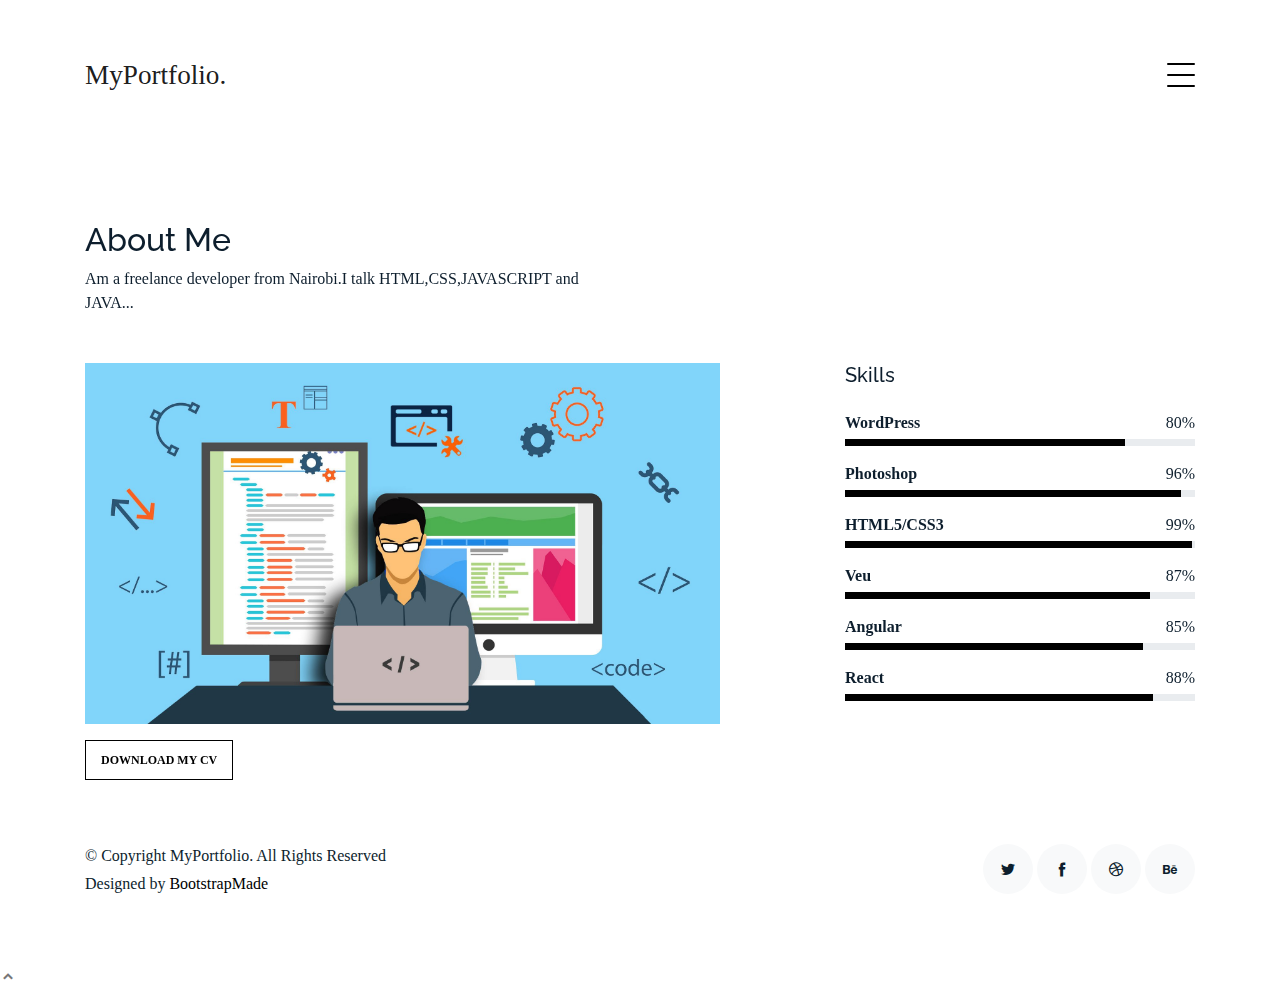
<file: about.html>
<!DOCTYPE html>
<html lang="en">

<head>
  <meta charset="utf-8">
  <meta content="width=device-width, initial-scale=1.0" name="viewport">

  <title>MyPortfolio Bootstrap Template - About</title>
  <meta content="" name="descriptison">
  <meta content="" name="keywords">

  <!-- Favicons -->
  <link href="assets/img/favicon.png" rel="icon">
  <link href="assets/img/apple-touch-icon.png" rel="apple-touch-icon">

  <!-- Google Fonts -->
  <link href="https://fonts.googleapis.com/css?family=https://fonts.googleapis.com/css?family=Inconsolata:400,500,600,700|Raleway:400,400i,500,500i,600,600i,700,700i" rel="stylesheet">

  <!-- Vendor CSS Files -->
  <link href="assets/vendor/bootstrap/css/bootstrap.min.css" rel="stylesheet">
  <link href="assets/vendor/icofont/icofont.min.css" rel="stylesheet">
  <link href="assets/vendor/aos/aos.css" rel="stylesheet">
  <link href="assets/vendor/line-awesome/css/line-awesome.min.css" rel="stylesheet">
  <link href="assets/vendor/owl.carousel/assets/owl.carousel.min.css" rel="stylesheet">

  <!-- Template Main CSS File -->
  <link href="assets/css/style.css" rel="stylesheet">

  <!-- =======================================================
  * Template Name: MyPortfolio - v2.1.0
  * Template URL: https://bootstrapmade.com/myportfolio-bootstrap-portfolio-website-template/
  * Author: BootstrapMade.com
  * License: https://bootstrapmade.com/license/
  ======================================================== -->
</head>

<body>

  <!-- ======= Navbar ======= -->
  <div class="collapse navbar-collapse custom-navmenu" id="main-navbar">
    <div class="container py-2 py-md-5">
      <div class="row align-items-start">
        <div class="col-md-2">
          <ul class="custom-menu">
            <li><a href="index.html">Home</a></li>
            <li class="active"><a href="about.html">About Me</a></li>
            <li><a href="services.html">Services</a></li>
            <li><a href="works.html">Works</a></li>
            <li><a href="contact.html">Contact</a></li>
          </ul>
        </div>
        <div class="col-md-6 d-none d-md-block  mr-auto">
          <div class="tweet d-flex">
            <span class="icofont-twitter text-white mt-2 mr-3"></span>
            <div>
              <p><em>twitter<br> <a href="#"></a></em></p>
            </div>
          </div>
        </div>
        <div class="col-md-4 d-none d-md-block">
          <h3>Hire Me</h3>
          <p>Let's talk<br> <a href="#">moseoduor@gmail.com</a></p>
        </div>
      </div>

    </div>
  </div>

  <nav class="navbar navbar-light custom-navbar">
    <div class="container">
      <a class="navbar-brand" href="index.html">MyPortfolio.</a>

      <a href="#" class="burger" data-toggle="collapse" data-target="#main-navbar">
        <span></span>
      </a>

    </div>
  </nav>

  <main id="main">

    <section class="section pb-5">
      <div class="container">
        <div class="row mb-5 align-items-end">
          <div class="col-md-6" data-aos="fade-up">

            <h2>About Me</h2>
            <p class="mb-0">Am a freelance developer from Nairobi.I talk HTML,CSS,JAVASCRIPT and JAVA...</p>
          </div>

        </div>

        <div class="row">
          <div class="col-md-4 ml-auto order-2" data-aos="fade-up">
            <h3 class="h3 mb-4">Skills</h3>
            <ul class="list-unstyled">
              <li class="mb-3">
                <div class="d-flex mb-1">
                  <strong>WordPress</strong>
                  <span class="ml-auto">80%</span>
                </div>
                <div class="progress custom-progress">
                  <div class="progress-bar" role="progressbar" style="width: 80%" aria-valuenow="80" aria-valuemin="0" aria-valuemax="100"></div>
                </div>
              </li>
              <li class="mb-3">
                <div class="d-flex mb-1">
                  <strong>Photoshop</strong>
                  <span class="ml-auto">96%</span>
                </div>
                <div class="progress custom-progress">
                  <div class="progress-bar" role="progressbar" style="width: 96%" aria-valuenow="96" aria-valuemin="0" aria-valuemax="100"></div>
                </div>
              </li>
              <li class="mb-3">
                <div class="d-flex mb-1">
                  <strong>HTML5/CSS3</strong>
                  <span class="ml-auto">99%</span>
                </div>
                <div class="progress custom-progress">
                  <div class="progress-bar" role="progressbar" style="width: 99%" aria-valuenow="99" aria-valuemin="0" aria-valuemax="100"></div>
                </div>
              </li>
              <li class="mb-3">
                <div class="d-flex mb-1">
                  <strong>Veu</strong>
                  <span class="ml-auto">87%</span>
                </div>
                <div class="progress custom-progress">
                  <div class="progress-bar" role="progressbar" style="width: 87%" aria-valuenow="87" aria-valuemin="0" aria-valuemax="100"></div>
                </div>
              </li>
              <li class="mb-3">
                <div class="d-flex mb-1">
                  <strong>Angular</strong>
                  <span class="ml-auto">85%</span>
                </div>
                <div class="progress custom-progress">
                  <div class="progress-bar" role="progressbar" style="width: 85%" aria-valuenow="85" aria-valuemin="0" aria-valuemax="100"></div>
                </div>
              </li>
              <li class="mb-3">
                <div class="d-flex mb-1">
                  <strong>React</strong>
                  <span class="ml-auto">88%</span>
                </div>
                <div class="progress custom-progress">
                  <div class="progress-bar" role="progressbar" style="width: 88%" aria-valuenow="88" aria-valuemin="0" aria-valuemax="100"></div>
                </div>
              </li>
            </ul>
          </div>

          <div class="col-md-7 mb-5 mb-md-0" data-aos="fade-up">
            <p><img src="assets/img/aboutimg2.jpg" alt="Image" class="img-fluid"></p>
            <p></p>
            <p><a href="#" class="readmore">Download my CV</a></p>
          </div>

        </div>

      </div>

    </section>

  </main><!-- End #main -->

  <!-- ======= Footer ======= -->
  <footer class="footer" role="contentinfo">
    <div class="container">
      <div class="row">
        <div class="col-sm-6">
          <p class="mb-1">&copy; Copyright MyPortfolio. All Rights Reserved</p>
          <div class="credits">
            <!--
            All the links in the footer should remain intact.
            You can delete the links only if you purchased the pro version.
            Licensing information: https://bootstrapmade.com/license/
            Purchase the pro version with working PHP/AJAX contact form: https://bootstrapmade.com/buy/?theme=MyPortfolio
          -->
            Designed by <a href="https://bootstrapmade.com/">BootstrapMade</a>
          </div>
        </div>
        <div class="col-sm-6 social text-md-right">
          <a href="#"><span class="icofont-twitter"></span></a>
          <a href="#"><span class="icofont-facebook"></span></a>
          <a href="#"><span class="icofont-dribbble"></span></a>
          <a href="#"><span class="icofont-behance"></span></a>
        </div>
      </div>
    </div>
  </footer>

  <a href="#" class="back-to-top"><i class="icofont-simple-up"></i></a>

  <!-- Vendor JS Files -->
  <script src="assets/vendor/jquery/jquery.min.js"></script>
  <script src="assets/vendor/bootstrap/js/bootstrap.bundle.min.js"></script>
  <script src="assets/vendor/jquery.easing/jquery.easing.min.js"></script>
  <script src="assets/vendor/php-email-form/validate.js"></script>
  <script src="assets/vendor/aos/aos.js"></script>
  <script src="assets/vendor/isotope-layout/isotope.pkgd.min.js"></script>
  <script src="assets/vendor/owl.carousel/owl.carousel.min.js"></script>

  <!-- Template Main JS File -->
  <script src="assets/js/main.js"></script>

</body>

</html>
</file>
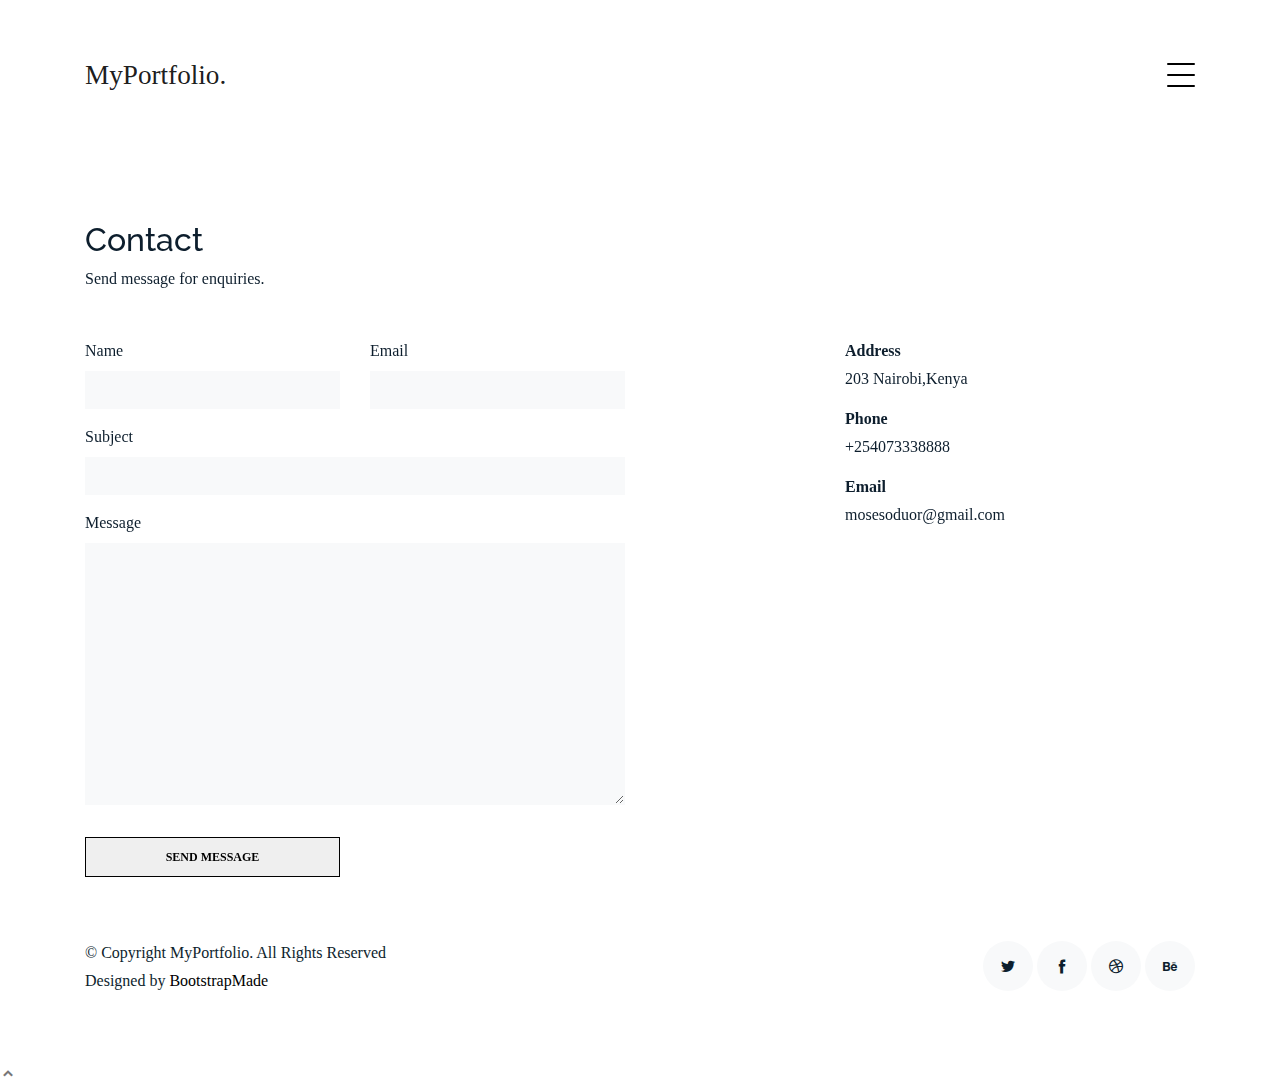
<file: contact.html>
<!DOCTYPE html>
<html lang="en">

<head>
  <meta charset="utf-8">
  <meta content="width=device-width, initial-scale=1.0" name="viewport">

  <title>MyPortfolio Bootstrap Template - Contact</title>
  <meta content="" name="descriptison">
  <meta content="" name="keywords">

  <!-- Favicons -->
  <link href="assets/img/favicon.png" rel="icon">
  <link href="assets/img/apple-touch-icon.png" rel="apple-touch-icon">

  <!-- Google Fonts -->
  <link href="https://fonts.googleapis.com/css?family=https://fonts.googleapis.com/css?family=Inconsolata:400,500,600,700|Raleway:400,400i,500,500i,600,600i,700,700i" rel="stylesheet">

  <!-- Vendor CSS Files -->
  <link href="assets/vendor/bootstrap/css/bootstrap.min.css" rel="stylesheet">
  <link href="assets/vendor/icofont/icofont.min.css" rel="stylesheet">
  <link href="assets/vendor/aos/aos.css" rel="stylesheet">
  <link href="assets/vendor/line-awesome/css/line-awesome.min.css" rel="stylesheet">
  <link href="assets/vendor/owl.carousel/assets/owl.carousel.min.css" rel="stylesheet">

  <!-- Template Main CSS File -->
  <link href="assets/css/style.css" rel="stylesheet">

  <!-- =======================================================
  * Template Name: MyPortfolio - v2.1.0
  * Template URL: https://bootstrapmade.com/myportfolio-bootstrap-portfolio-website-template/
  * Author: BootstrapMade.com
  * License: https://bootstrapmade.com/license/
  ======================================================== -->
</head>

<body>

  <!-- ======= Navbar ======= -->
  <div class="collapse navbar-collapse custom-navmenu" id="main-navbar">
    <div class="container py-2 py-md-5">
      <div class="row align-items-start">
        <div class="col-md-2">
          <ul class="custom-menu">
            <li><a href="index.html">Home</a></li>
            <li><a href="about.html">About Me</a></li>
            <li><a href="services.html">Services</a></li>
            <li><a href="works.html">Works</a></li>
            <li class="active"><a href="contact.html">Contact</a></li>
          </ul>
        </div>
        <div class="col-md-6 d-none d-md-block  mr-auto">
          <div class="tweet d-flex">
            <span class="icofont-twitter text-white mt-2 mr-3"></span>
            <div>
              <p><em>twitter<br> <a href="#"></a></em></p>
            </div>
          </div>
        </div>
        <div class="col-md-4 d-none d-md-block">
          <h3>Hire Me</h3>
          <p>Let's talk <br> <a href="#">moseoduor@gmail.com</a></p>
        </div>
      </div>

    </div>
  </div>

  <nav class="navbar navbar-light custom-navbar">
    <div class="container">
      <a class="navbar-brand" href="index.html">MyPortfolio.</a>

      <a href="#" class="burger" data-toggle="collapse" data-target="#main-navbar">
        <span></span>
      </a>

    </div>
  </nav>

  <main id="main">

    <section class="section pb-5">
      <div class="container">

        <div class="row mb-5 align-items-end">
          <div class="col-md-6" data-aos="fade-up">
            <h2>Contact</h2>
            <p class="mb-0">Send message for enquiries.</p>
          </div>

        </div>

        <div class="row">
          <div class="col-md-6 mb-5 mb-md-0" data-aos="fade-up">

            <form action="forms/contact.php" method="post" role="form" class="php-email-form">

              <div class="row">
                <div class="col-md-6 form-group">
                  <label for="name">Name</label>
                  <input type="text" name="name" class="form-control" id="name" data-rule="minlen:4" data-msg="Please enter at least 4 chars" />
                  <div class="validate"></div>
                </div>
                <div class="col-md-6 form-group">
                  <label for="name">Email</label>
                  <input type="email" class="form-control" name="email" id="email" data-rule="email" data-msg="Please enter a valid email" />
                  <div class="validate"></div>
                </div>
                <div class="col-md-12 form-group">
                  <label for="name">Subject</label>
                  <input type="text" class="form-control" name="subject" id="subject" data-rule="minlen:4" data-msg="Please enter at least 8 chars of subject" />
                  <div class="validate"></div>
                </div>
                <div class="col-md-12 form-group">
                  <label for="name">Message</label>
                  <textarea class="form-control" name="message" cols="30" rows="10" data-rule="required" data-msg="Please write something for us"></textarea>
                  <div class="validate"></div>
                </div>

                <div class="col-md-12 mb-3">
                  <div class="loading">Loading</div>
                  <div class="error-message"></div>
                  <div class="sent-message">Your message has been sent. Thank you!</div>
                </div>

                <div class="col-md-6 form-group">
                  <input type="submit" class="readmore d-block w-100" value="Send Message">
                </div>
              </div>

            </form>

          </div>

          <div class="col-md-4 ml-auto order-2" data-aos="fade-up">
            <ul class="list-unstyled">
              <li class="mb-3">
                <strong class="d-block mb-1">Address</strong>
                <span>203 Nairobi,Kenya</span>
              </li>
              <li class="mb-3">
                <strong class="d-block mb-1">Phone</strong>
                <span>+254073338888</span>
              </li>
              <li class="mb-3">
                <strong class="d-block mb-1">Email</strong>
                <span>mosesoduor@gmail.com</span>
              </li>
            </ul>
          </div>

        </div>

      </div>

    </section>

  </main><!-- End #main -->

  <!-- ======= Footer ======= -->
  <footer class="footer" role="contentinfo">
    <div class="container">
      <div class="row">
        <div class="col-sm-6">
          <p class="mb-1">&copy; Copyright MyPortfolio. All Rights Reserved</p>
          <div class="credits">
            <!--
            All the links in the footer should remain intact.
            You can delete the links only if you purchased the pro version.
            Licensing information: https://bootstrapmade.com/license/
            Purchase the pro version with working PHP/AJAX contact form: https://bootstrapmade.com/buy/?theme=MyPortfolio
          -->
            Designed by <a href="https://bootstrapmade.com/">BootstrapMade</a>
          </div>
        </div>
        <div class="col-sm-6 social text-md-right">
          <a href="#"><span class="icofont-twitter"></span></a>
          <a href="#"><span class="icofont-facebook"></span></a>
          <a href="#"><span class="icofont-dribbble"></span></a>
          <a href="#"><span class="icofont-behance"></span></a>
        </div>
      </div>
    </div>
  </footer>

  <a href="#" class="back-to-top"><i class="icofont-simple-up"></i></a>

  <!-- Vendor JS Files -->
  <script src="assets/vendor/jquery/jquery.min.js"></script>
  <script src="assets/vendor/bootstrap/js/bootstrap.bundle.min.js"></script>
  <script src="assets/vendor/jquery.easing/jquery.easing.min.js"></script>
  <script src="assets/vendor/php-email-form/validate.js"></script>
  <script src="assets/vendor/aos/aos.js"></script>
  <script src="assets/vendor/isotope-layout/isotope.pkgd.min.js"></script>
  <script src="assets/vendor/owl.carousel/owl.carousel.min.js"></script>

  <!-- Template Main JS File -->
  <script src="assets/js/main.js"></script>

</body>

</html>
</file>
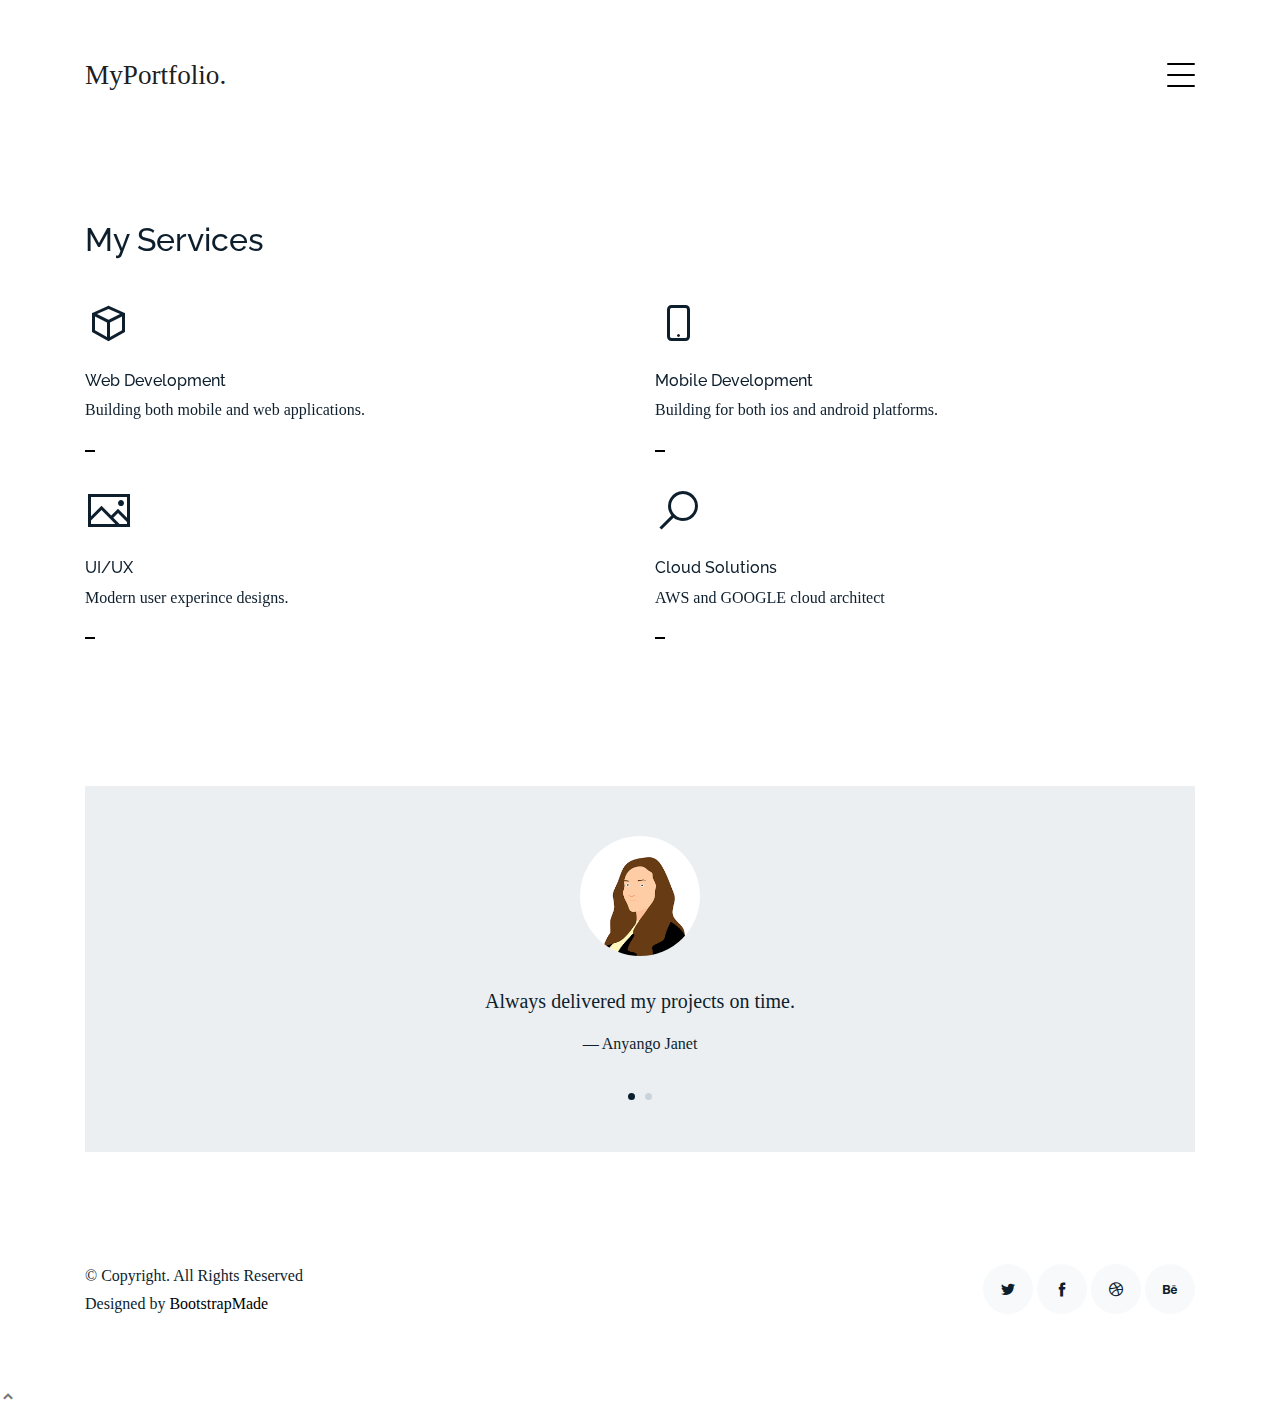
<file: services.html>
<!DOCTYPE html>
<html lang="en">

<head>
  <meta charset="utf-8">
  <meta content="width=device-width, initial-scale=1.0" name="viewport">

  <title>MyPortfolio Bootstrap Template - Services</title>
  <meta content="" name="descriptison">
  <meta content="" name="keywords">

  <!-- Favicons -->
  <link href="assets/img/favicon.png" rel="icon">
  <link href="assets/img/apple-touch-icon.png" rel="apple-touch-icon">

  <!-- Google Fonts -->
  <link href="https://fonts.googleapis.com/css?family=https://fonts.googleapis.com/css?family=Inconsolata:400,500,600,700|Raleway:400,400i,500,500i,600,600i,700,700i" rel="stylesheet">

  <!-- Vendor CSS Files -->
  <link href="assets/vendor/bootstrap/css/bootstrap.min.css" rel="stylesheet">
  <link href="assets/vendor/icofont/icofont.min.css" rel="stylesheet">
  <link href="assets/vendor/aos/aos.css" rel="stylesheet">
  <link href="assets/vendor/line-awesome/css/line-awesome.min.css" rel="stylesheet">
  <link href="assets/vendor/owl.carousel/assets/owl.carousel.min.css" rel="stylesheet">

  <!-- Template Main CSS File -->
  <link href="assets/css/style.css" rel="stylesheet">

  <!-- =======================================================
  * Template Name: MyPortfolio - v2.1.0
  * Template URL: https://bootstrapmade.com/myportfolio-bootstrap-portfolio-website-template/
  * Author: BootstrapMade.com
  * License: https://bootstrapmade.com/license/
  ======================================================== -->
</head>

<body>

  <!-- ======= Navbar ======= -->
  <div class="collapse navbar-collapse custom-navmenu" id="main-navbar">
    <div class="container py-2 py-md-5">
      <div class="row align-items-start">
        <div class="col-md-2">
          <ul class="custom-menu">
            <li><a href="index.html">Home</a></li>
            <li><a href="about.html">About Me</a></li>
            <li class="active"><a href="services.html">Services</a></li>
            <li><a href="works.html">Works</a></li>
            <li><a href="contact.html">Contact</a></li>
          </ul>
        </div>
        <div class="col-md-6 d-none d-md-block  mr-auto">
          <div class="tweet d-flex">
            <span class="icofont-twitter text-white mt-2 mr-3"></span>
            <div>
                <p><em>twitter<a href="#"></a></em></p>
            </div>
          </div>
        </div>
        <div class="col-md-4 d-none d-md-block">
          <h3>Hire Me</h3>
          <p>Let's talk<br> <a href="#">moseoduor@gmail.com</a></p>
        </div>
      </div>

    </div>
  </div>

  <nav class="navbar navbar-light custom-navbar">
    <div class="container">
      <a class="navbar-brand" href="index.html">MyPortfolio.</a>

      <a href="#" class="burger" data-toggle="collapse" data-target="#main-navbar">
        <span></span>
      </a>

    </div>
  </nav>

  <main id="main">

    <section class="section">
      <div class="container">
        <div class="row mb-4 align-items-center">
          <div class="col-md-6" data-aos="fade-up">

            <h2>My Services</h2>
            <p></p>

          </div>

        </div>
      </div>

      <div class="site-section pb-0">
        <div class="container">

          <div class="row">

            <div class="col-12 col-sm-6 col-md-6 col-lg-6 mb-5" data-aos="fade-up" data-aos-delay="">
              <span class="la la-cube la-3x mb-4"></span>
              <h4 class="h4 mb-2">Web Development</h4>
              <p>Building both mobile and web applications.</p>
              <ul class="list-unstyled list-line">
                <li></li>
                
              </ul>
            </div>
            <div class="col-12 col-sm-6 col-md-6 col-lg-6 mb-5" data-aos="fade-up" data-aos-delay="100">
              <span class="la la-mobile la-3x mb-4"></span>
              <h4 class="h4 mb-2">Mobile Development</h4>
              <p>Building for both ios and android platforms.</p>
              <ul class="list-unstyled list-line">
                <li></li>
                
              </ul>
            </div>
            <div class="col-12 col-sm-6 col-md-6 col-lg-6 mb-5" data-aos="fade-up" data-aos-delay="">
              <span class="la la-image la-3x mb-4"></span>
              <h4 class="h4 mb-2">UI/UX</h4>
              <p>Modern user experince designs.</p>
              <ul class="list-unstyled list-line">
                <li></li>
                
              </ul>
            </div>
            <div class="col-12 col-sm-6 col-md-6 col-lg-6 mb-5" data-aos="fade-up" data-aos-delay="100">
              <span class="la la-search la-3x mb-4"></span>
              <h4 class="h4 mb-2">Cloud Solutions</h4>
              <p>AWS and GOOGLE cloud architect</p>
              <ul class="list-unstyled list-line">
                <li></li>
                
              </ul>
            </div>
          </div>
        </div>
      </div>
    </section>

    <!-- ======= Testimonials Section ======= -->
    <section class="section pt-0">
      <div class="container">

        <div class="owl-carousel testimonial-carousel">

          <div class="testimonial-wrap">
            <div class="testimonial">
              <img src="assets/img/anyango.png" alt="Image" class="img-fluid">
              <blockquote>
                <p>Always delivered my projects on time.</p>
              </blockquote>
              <p>&mdash; Anyango Janet</p>
            </div>
          </div>

          <div class="testimonial-wrap">
            <div class="testimonial">
              <img src="assets/img/kamau.jpg" alt="Image" class="img-fluid">
              <blockquote>
                <p>Moses did an excellent work on my website design.</p>
              </blockquote>
              <p>&mdash; James Kamau</p>
            </div>
          </div>

        </div>

      </div>
    </section><!-- End Testimonials Section -->

  </main><!-- End #main -->

  <!-- ======= Footer ======= -->
  <footer class="footer" role="contentinfo">
    <div class="container">
      <div class="row">
        <div class="col-sm-6">
          <p class="mb-1">&copy; Copyright. All Rights Reserved</p>
          <div class="credits">
            <!--
            All the links in the footer should remain intact.
            You can delete the links only if you purchased the pro version.
            Licensing information: https://bootstrapmade.com/license/
            Purchase the pro version with working PHP/AJAX contact form: https://bootstrapmade.com/buy/?theme=MyPortfolio
          -->
            Designed by <a href="https://bootstrapmade.com/">BootstrapMade</a>
          </div>
        </div>
        <div class="col-sm-6 social text-md-right">
          <a href="#"><span class="icofont-twitter"></span></a>
          <a href="#"><span class="icofont-facebook"></span></a>
          <a href="#"><span class="icofont-dribbble"></span></a>
          <a href="#"><span class="icofont-behance"></span></a>
        </div>
      </div>
    </div>
  </footer>

  <a href="#" class="back-to-top"><i class="icofont-simple-up"></i></a>

  <!-- Vendor JS Files -->
  <script src="assets/vendor/jquery/jquery.min.js"></script>
  <script src="assets/vendor/bootstrap/js/bootstrap.bundle.min.js"></script>
  <script src="assets/vendor/jquery.easing/jquery.easing.min.js"></script>
  <script src="assets/vendor/php-email-form/validate.js"></script>
  <script src="assets/vendor/aos/aos.js"></script>
  <script src="assets/vendor/isotope-layout/isotope.pkgd.min.js"></script>
  <script src="assets/vendor/owl.carousel/owl.carousel.min.js"></script>

  <!-- Template Main JS File -->
  <script src="assets/js/main.js"></script>

</body>

</html>
</file>
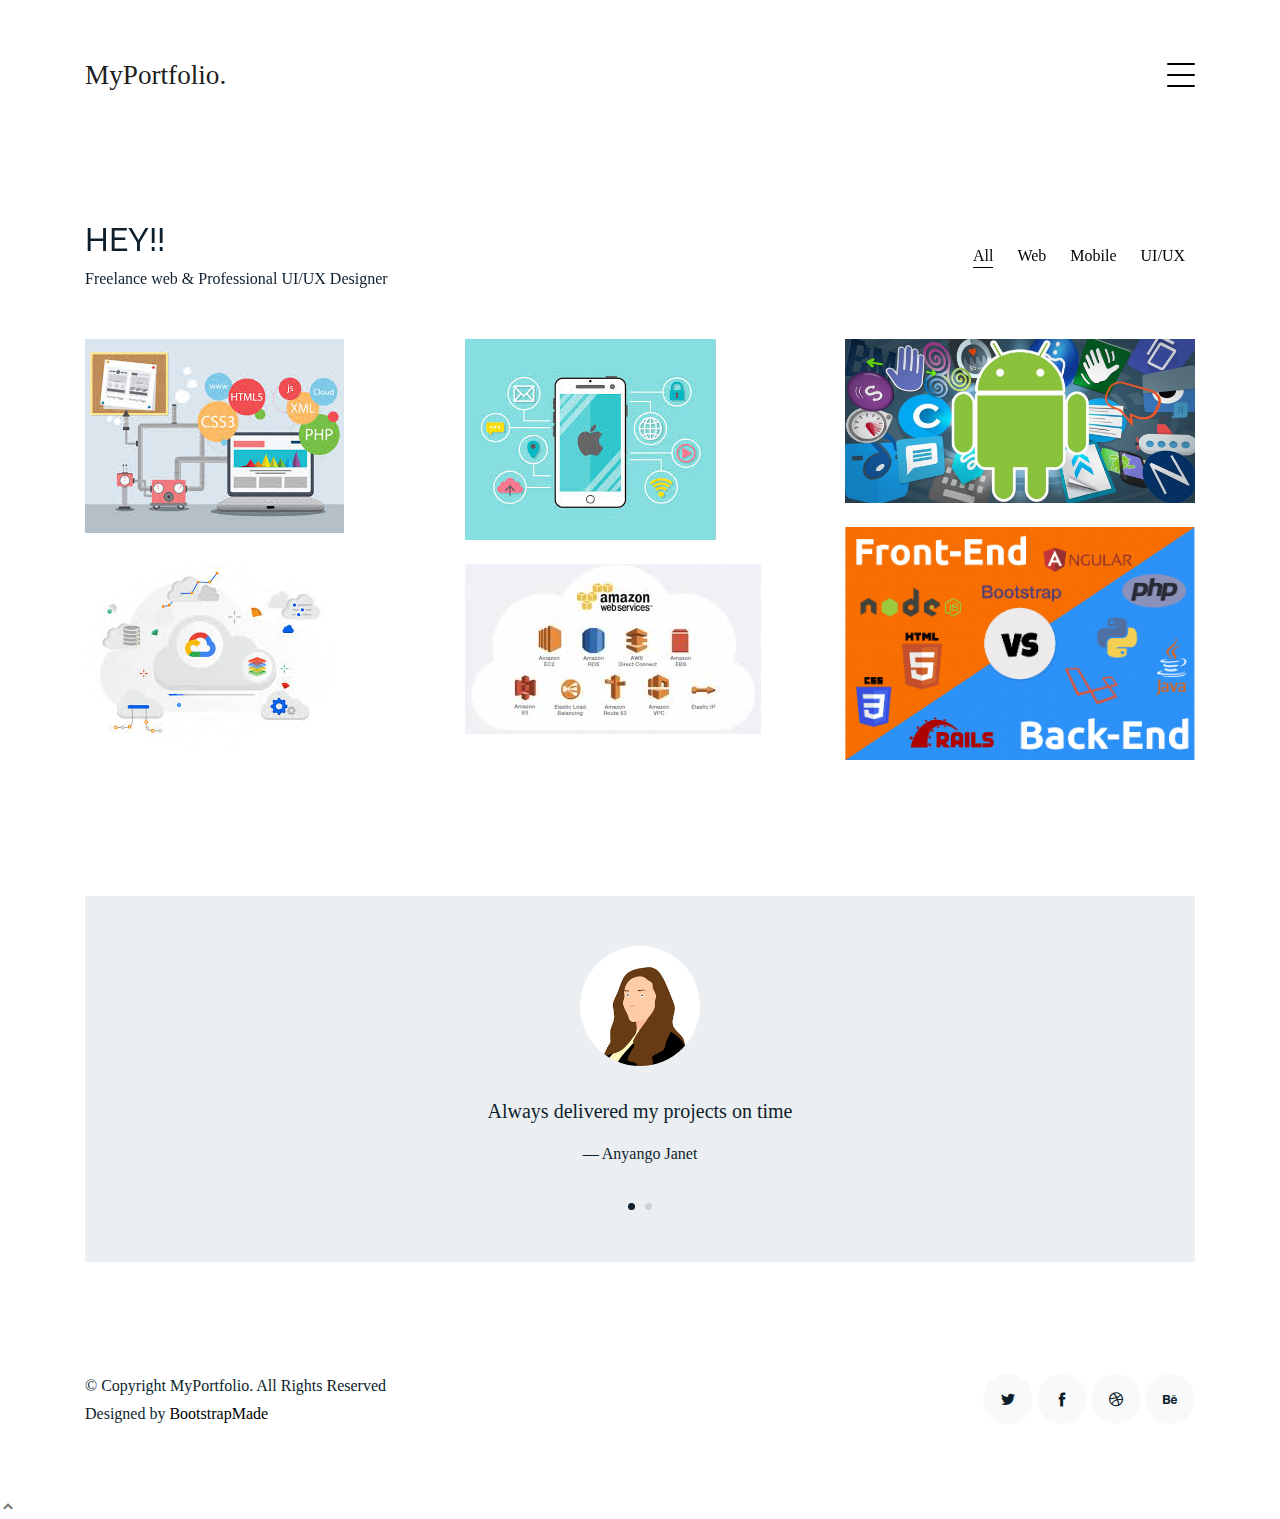
<file: works.html>
<!DOCTYPE html>
<html lang="en">

<head>
  <meta charset="utf-8">
  <meta content="width=device-width, initial-scale=1.0" name="viewport">

  <title>MyPortfolio Bootstrap Template - Works</title>
  <meta content="" name="descriptison">
  <meta content="" name="keywords">

  <!-- Favicons -->
  <link href="assets/img/favicon.png" rel="icon">
  <link href="assets/img/apple-touch-icon.png" rel="apple-touch-icon">

  <!-- Google Fonts -->
  <link href="https://fonts.googleapis.com/css?family=https://fonts.googleapis.com/css?family=Inconsolata:400,500,600,700|Raleway:400,400i,500,500i,600,600i,700,700i" rel="stylesheet">

  <!-- Vendor CSS Files -->
  <link href="assets/vendor/bootstrap/css/bootstrap.min.css" rel="stylesheet">
  <link href="assets/vendor/icofont/icofont.min.css" rel="stylesheet">
  <link href="assets/vendor/aos/aos.css" rel="stylesheet">
  <link href="assets/vendor/line-awesome/css/line-awesome.min.css" rel="stylesheet">
  <link href="assets/vendor/owl.carousel/assets/owl.carousel.min.css" rel="stylesheet">

  <!-- Template Main CSS File -->
  <link href="assets/css/style.css" rel="stylesheet">

  <!-- =======================================================
  * Template Name: MyPortfolio - v2.1.0
  * Template URL: https://bootstrapmade.com/myportfolio-bootstrap-portfolio-website-template/
  * Author: BootstrapMade.com
  * License: https://bootstrapmade.com/license/
  ======================================================== -->
</head>

<body>

  <!-- ======= Navbar ======= -->
  <div class="collapse navbar-collapse custom-navmenu" id="main-navbar">
    <div class="container py-2 py-md-5">
      <div class="row align-items-start">
        <div class="col-md-2">
          <ul class="custom-menu">
            <li><a href="index.html">Home</a></li>
            <li><a href="about.html">About Me</a></li>
            <li><a href="services.html">Services</a></li>
            <li class="active"><a href="works.html">Works</a></li>
            <li><a href="contact.html">Contact</a></li>
          </ul>
        </div>
        <div class="col-md-6 d-none d-md-block  mr-auto">
          <div class="tweet d-flex">
            <span class="icofont-twitter text-white mt-2 mr-3"></span>
            <div>
              <p><em>twitter<a href="#"></a></em></p>
            </div>
          </div>
        </div>
        <div class="col-md-4 d-none d-md-block">
          <h3>Hire Me</h3>
          <p>Let's talk.<br> <a href="#">moseoduor@gmail.com</a></p>
        </div>
      </div>

    </div>
  </div>

  <nav class="navbar navbar-light custom-navbar">
    <div class="container">
      <a class="navbar-brand" href="index.html">MyPortfolio.</a>

      <a href="#" class="burger" data-toggle="collapse" data-target="#main-navbar">
        <span></span>
      </a>

    </div>
  </nav>

  <main id="main">

    <!-- ======= Works Section ======= -->
    <section class="section site-portfolio">
      <div class="container">
        <div class="row mb-5 align-items-center">
          <div class="col-md-12 col-lg-6 mb-4 mb-lg-0" data-aos="fade-up">
            <h2>HEY!!</h2>
            <p class="mb-0">Freelance web  &amp; Professional UI/UX Designer</p>
          </div>
          <div class="col-md-12 col-lg-6 text-left text-lg-right" data-aos="fade-up" data-aos-delay="100">
            <div id="filters" class="filters">
              <a href="#" data-filter="*" class="active">All</a>
              <a href="#" data-filter=".web">Web</a>
              <a href="#" data-filter=".design">Mobile</a>
              <a href="#" data-filter=".branding">UI/UX</a>
            <!---- <a href="contact.html">Contact</a>-->
            </div>
          </div>
        </div>
        <div id="portfolio-grid" class="row no-gutter" data-aos="fade-up" data-aos-delay="200">
          <div class="item web col-sm-6 col-md-4 col-lg-4 mb-4">
            <a href="work-single.html" class="item-wrap fancybox">
              <div class="work-info">
                <h3>WEB DEVELOPMENT</h3>
                <span></span>
              </div>
              <img class="img-fluid" src="assets/img/webdev.jpg">
            </a>
          </div>
          <div class="item photography col-sm-6 col-md-4 col-lg-4 mb-4">
            <a href="work-single.html" class="item-wrap fancybox">
              <div class="work-info">
                <h3>MOBILE AND WEB DEVELOPMENT</h3>
                <span>ANDROID AND IOS</span>
              </div>
              <img class="img-fluid" src="assets/img/iosdev.jpg">
            </a>
          </div>
          <div class="item branding col-sm-6 col-md-4 col-lg-4 mb-4">
            <a href="work-single.html" class="item-wrap fancybox">
              <div class="work-info">
                <h3>ANDROID APP </h3>
                <span>Development</span>
              </div>
              <img class="img-fluid" src="assets/img/android.jpg">
            </a>
          </div>
          <div class="item design col-sm-6 col-md-4 col-lg-4 mb-4">
            <a href="work-single.html" class="item-wrap fancybox">
              <div class="work-info">
                <h3>Back-End</h3>
                <span>Development</span>
              </div>
              <img class="img-fluid" src="assets/img/backend.png">
            </a>
          </div>
          <div class="item photography col-sm-6 col-md-4 col-lg-4 mb-4">
            <a href="work-single.html" class="item-wrap fancybox">
              <div class="work-info">
                <h3>Google </h3>
                <span>Cloud Solutions</span>
              </div>
              <img class="img-fluid" src="assets/img/cloud.jpg">
            </a>
          </div>
          <div class="item branding col-sm-6 col-md-4 col-lg-4 mb-4">
            <a href="work-single.html" class="item-wrap fancybox">
              <div class="work-info">
                <h3>Amazon Cloud</h3>
                <span>Cloud Soulutions</span>
              </div>
              <img class="img-fluid" src="assets/img/aws.jpg">
            </a>
          </div>
        </div>
      </div>
    </section><!-- End  Works Section -->  

    <!-- ======= Testimonials Section ======= -->
    <section class="section pt-0">
      <div class="container">

        <div class="owl-carousel testimonial-carousel">

          <div class="testimonial-wrap">
            <div class="testimonial">
              <img src="assets/img/anyango.png" alt="Image" class="img-fluid">
              <blockquote>
                <p>Always delivered my projects on time</p>
              </blockquote>
              <p>&mdash; Anyango Janet</p>
            </div>
          </div>

          <div class="testimonial-wrap">
            <div class="testimonial">
              <img src="assets/img/kamau.jpg" alt="Image" class="img-fluid">
              <blockquote>
                <p>Moses did an excellent work on my website design.</p>
              </blockquote>
              <p>&mdash; James kamau</p>
            </div>
          </div>

        </div>

      </div>
    </section><!-- End Testimonials Section -->

  </main><!-- End #main -->

  <!-- ======= Footer ======= -->
  <footer class="footer" role="contentinfo">
    <div class="container">
      <div class="row">
        <div class="col-sm-6">
          <p class="mb-1">&copy; Copyright MyPortfolio. All Rights Reserved</p>
          <div class="credits">
            <!--
            All the links in the footer should remain intact.
            You can delete the links only if you purchased the pro version.
            Licensing information: https://bootstrapmade.com/license/
            Purchase the pro version with working PHP/AJAX contact form: https://bootstrapmade.com/buy/?theme=MyPortfolio
          -->
            Designed by <a href="https://bootstrapmade.com/">BootstrapMade</a>
          </div>
        </div>
        <div class="col-sm-6 social text-md-right">
          <a href="#"><span class="icofont-twitter"></span></a>
          <a href="#"><span class="icofont-facebook"></span></a>
          <a href="#"><span class="icofont-dribbble"></span></a>
          <a href="#"><span class="icofont-behance"></span></a>
        </div>
      </div>
    </div>
  </footer>

  <a href="#" class="back-to-top"><i class="icofont-simple-up"></i></a>

  <!-- Vendor JS Files -->
  <script src="assets/vendor/jquery/jquery.min.js"></script>
  <script src="assets/vendor/bootstrap/js/bootstrap.bundle.min.js"></script>
  <script src="assets/vendor/jquery.easing/jquery.easing.min.js"></script>
  <script src="assets/vendor/php-email-form/validate.js"></script>
  <script src="assets/vendor/aos/aos.js"></script>
  <script src="assets/vendor/isotope-layout/isotope.pkgd.min.js"></script>
  <script src="assets/vendor/owl.carousel/owl.carousel.min.js"></script>

  <!-- Template Main JS File -->
  <script src="assets/js/main.js"></script>

</body>

</html>
</file>
<file: assets/vendor/line-awesome/css/line-awesome.min.css>
.la,.lab,.lad,.lal,.lar,.las{-moz-osx-font-smoothing:grayscale;-webkit-font-smoothing:antialiased;display:inline-block;font-style:normal;font-variant:normal;text-rendering:auto;line-height:1}.la-lg{font-size:1.33333em;line-height:.75em;vertical-align:-.0667em}.la-xs{font-size:.75em}.la-sm{font-size:.875em}.la-1x{font-size:1em}.la-2x{font-size:2em}.la-3x{font-size:3em}.la-4x{font-size:4em}.la-5x{font-size:5em}.la-6x{font-size:6em}.la-7x{font-size:7em}.la-8x{font-size:8em}.la-9x{font-size:9em}.la-10x{font-size:10em}.la-fw{text-align:center;width:1.25em}.la-ul{list-style-type:none;margin-left:2.5em;padding-left:0}.la-ul>li{position:relative}.la-li{left:-2em;position:absolute;text-align:center;width:2em;line-height:inherit}.la-border{border:solid .08em #eee;border-radius:.1em;padding:.2em .25em .15em}.la-pull-left{float:left}.la-pull-right{float:right}.la.la-pull-left,.lab.la-pull-left,.lal.la-pull-left,.lar.la-pull-left,.las.la-pull-left{margin-right:.3em}.la.la-pull-right,.lab.la-pull-right,.lal.la-pull-right,.lar.la-pull-right,.las.la-pull-right{margin-left:.3em}.la-spin{-webkit-animation:la-spin 2s infinite linear;animation:la-spin 2s infinite linear}.la-pulse{-webkit-animation:la-spin 1s infinite steps(8);animation:la-spin 1s infinite steps(8)}@-webkit-keyframes la-spin{0%{-webkit-transform:rotate(0);transform:rotate(0)}100%{-webkit-transform:rotate(360deg);transform:rotate(360deg)}}@keyframes la-spin{0%{-webkit-transform:rotate(0);transform:rotate(0)}100%{-webkit-transform:rotate(360deg);transform:rotate(360deg)}}.la-rotate-90{-webkit-transform:rotate(90deg);transform:rotate(90deg)}.la-rotate-180{-webkit-transform:rotate(180deg);transform:rotate(180deg)}.la-rotate-270{-webkit-transform:rotate(270deg);transform:rotate(270deg)}.la-flip-horizontal{-webkit-transform:scale(-1,1);transform:scale(-1,1)}.la-flip-vertical{-webkit-transform:scale(1,-1);transform:scale(1,-1)}.la-flip-both,.la-flip-horizontal.la-flip-vertical{-webkit-transform:scale(-1,-1);transform:scale(-1,-1)}:root .la-flip-both,:root .la-flip-horizontal,:root .la-flip-vertical,:root .la-rotate-180,:root .la-rotate-270,:root .la-rotate-90{-webkit-filter:none;filter:none}.la-stack{display:inline-block;height:2em;line-height:2em;position:relative;vertical-align:middle;width:2.5em}.la-stack-1x,.la-stack-2x{left:0;position:absolute;text-align:center;width:100%}.la-stack-1x{line-height:inherit}.la-stack-2x{font-size:2em}.la-inverse{color:#fff}.la-500px:before{content:"\f26e"}.la-accessible-icon:before{content:"\f368"}.la-accusoft:before{content:"\f369"}.la-acquisitions-incorporated:before{content:"\f6af"}.la-ad:before{content:"\f641"}.la-address-book:before{content:"\f2b9"}.la-address-card:before{content:"\f2bb"}.la-adjust:before{content:"\f042"}.la-adn:before{content:"\f170"}.la-adobe:before{content:"\f778"}.la-adversal:before{content:"\f36a"}.la-affiliatetheme:before{content:"\f36b"}.la-air-freshener:before{content:"\f5d0"}.la-airbnb:before{content:"\f834"}.la-algolia:before{content:"\f36c"}.la-align-center:before{content:"\f037"}.la-align-justify:before{content:"\f039"}.la-align-left:before{content:"\f036"}.la-align-right:before{content:"\f038"}.la-alipay:before{content:"\f642"}.la-allergies:before{content:"\f461"}.la-amazon:before{content:"\f270"}.la-amazon-pay:before{content:"\f42c"}.la-ambulance:before{content:"\f0f9"}.la-american-sign-language-interpreting:before{content:"\f2a3"}.la-amilia:before{content:"\f36d"}.la-anchor:before{content:"\f13d"}.la-android:before{content:"\f17b"}.la-angellist:before{content:"\f209"}.la-angle-double-down:before{content:"\f103"}.la-angle-double-left:before{content:"\f100"}.la-angle-double-right:before{content:"\f101"}.la-angle-double-up:before{content:"\f102"}.la-angle-down:before{content:"\f107"}.la-angle-left:before{content:"\f104"}.la-angle-right:before{content:"\f105"}.la-angle-up:before{content:"\f106"}.la-angry:before{content:"\f556"}.la-angrycreative:before{content:"\f36e"}.la-angular:before{content:"\f420"}.la-ankh:before{content:"\f644"}.la-app-store:before{content:"\f36f"}.la-app-store-ios:before{content:"\f370"}.la-apper:before{content:"\f371"}.la-apple:before{content:"\f179"}.la-apple-alt:before{content:"\f5d1"}.la-apple-pay:before{content:"\f415"}.la-archive:before{content:"\f187"}.la-archway:before{content:"\f557"}.la-arrow-alt-circle-down:before{content:"\f358"}.la-arrow-alt-circle-left:before{content:"\f359"}.la-arrow-alt-circle-right:before{content:"\f35a"}.la-arrow-alt-circle-up:before{content:"\f35b"}.la-arrow-circle-down:before{content:"\f0ab"}.la-arrow-circle-left:before{content:"\f0a8"}.la-arrow-circle-right:before{content:"\f0a9"}.la-arrow-circle-up:before{content:"\f0aa"}.la-arrow-down:before{content:"\f063"}.la-arrow-left:before{content:"\f060"}.la-arrow-right:before{content:"\f061"}.la-arrow-up:before{content:"\f062"}.la-arrows-alt:before{content:"\f0b2"}.la-arrows-alt-h:before{content:"\f337"}.la-arrows-alt-v:before{content:"\f338"}.la-artstation:before{content:"\f77a"}.la-assistive-listening-systems:before{content:"\f2a2"}.la-asterisk:before{content:"\f069"}.la-asymmetrik:before{content:"\f372"}.la-at:before{content:"\f1fa"}.la-atlas:before{content:"\f558"}.la-atlassian:before{content:"\f77b"}.la-atom:before{content:"\f5d2"}.la-audible:before{content:"\f373"}.la-audio-description:before{content:"\f29e"}.la-autoprefixer:before{content:"\f41c"}.la-avianex:before{content:"\f374"}.la-aviato:before{content:"\f421"}.la-award:before{content:"\f559"}.la-aws:before{content:"\f375"}.la-baby:before{content:"\f77c"}.la-baby-carriage:before{content:"\f77d"}.la-backspace:before{content:"\f55a"}.la-backward:before{content:"\f04a"}.la-bacon:before{content:"\f7e5"}.la-balance-scale:before{content:"\f24e"}.la-balance-scale-left:before{content:"\f515"}.la-balance-scale-right:before{content:"\f516"}.la-ban:before{content:"\f05e"}.la-band-aid:before{content:"\f462"}.la-bandcamp:before{content:"\f2d5"}.la-barcode:before{content:"\f02a"}.la-bars:before{content:"\f0c9"}.la-baseball-ball:before{content:"\f433"}.la-basketball-ball:before{content:"\f434"}.la-bath:before{content:"\f2cd"}.la-battery-empty:before{content:"\f244"}.la-battery-full:before{content:"\f240"}.la-battery-half:before{content:"\f242"}.la-battery-quarter:before{content:"\f243"}.la-battery-three-quarters:before{content:"\f241"}.la-battle-net:before{content:"\f835"}.la-bed:before{content:"\f236"}.la-beer:before{content:"\f0fc"}.la-behance:before{content:"\f1b4"}.la-behance-square:before{content:"\f1b5"}.la-bell:before{content:"\f0f3"}.la-bell-slash:before{content:"\f1f6"}.la-bezier-curve:before{content:"\f55b"}.la-bible:before{content:"\f647"}.la-bicycle:before{content:"\f206"}.la-biking:before{content:"\f84a"}.la-bimobject:before{content:"\f378"}.la-binoculars:before{content:"\f1e5"}.la-biohazard:before{content:"\f780"}.la-birthday-cake:before{content:"\f1fd"}.la-bitbucket:before{content:"\f171"}.la-bitcoin:before{content:"\f379"}.la-bity:before{content:"\f37a"}.la-black-tie:before{content:"\f27e"}.la-blackberry:before{content:"\f37b"}.la-blender:before{content:"\f517"}.la-blender-phone:before{content:"\f6b6"}.la-blind:before{content:"\f29d"}.la-blog:before{content:"\f781"}.la-blogger:before{content:"\f37c"}.la-blogger-b:before{content:"\f37d"}.la-bluetooth:before{content:"\f293"}.la-bluetooth-b:before{content:"\f294"}.la-bold:before{content:"\f032"}.la-bolt:before{content:"\f0e7"}.la-bomb:before{content:"\f1e2"}.la-bone:before{content:"\f5d7"}.la-bong:before{content:"\f55c"}.la-book:before{content:"\f02d"}.la-book-dead:before{content:"\f6b7"}.la-book-medical:before{content:"\f7e6"}.la-book-open:before{content:"\f518"}.la-book-reader:before{content:"\f5da"}.la-bookmark:before{content:"\f02e"}.la-bootstrap:before{content:"\f836"}.la-border-all:before{content:"\f84c"}.la-border-none:before{content:"\f850"}.la-border-style:before{content:"\f853"}.la-bowling-ball:before{content:"\f436"}.la-box:before{content:"\f466"}.la-box-open:before{content:"\f49e"}.la-boxes:before{content:"\f468"}.la-braille:before{content:"\f2a1"}.la-brain:before{content:"\f5dc"}.la-bread-slice:before{content:"\f7ec"}.la-briefcase:before{content:"\f0b1"}.la-briefcase-medical:before{content:"\f469"}.la-broadcast-tower:before{content:"\f519"}.la-broom:before{content:"\f51a"}.la-brush:before{content:"\f55d"}.la-btc:before{content:"\f15a"}.la-buffer:before{content:"\f837"}.la-bug:before{content:"\f188"}.la-building:before{content:"\f1ad"}.la-bullhorn:before{content:"\f0a1"}.la-bullseye:before{content:"\f140"}.la-burn:before{content:"\f46a"}.la-buromobelexperte:before{content:"\f37f"}.la-bus:before{content:"\f207"}.la-bus-alt:before{content:"\f55e"}.la-business-time:before{content:"\f64a"}.la-buy-n-large:before{content:"\f8a6"}.la-buysellads:before{content:"\f20d"}.la-calculator:before{content:"\f1ec"}.la-calendar:before{content:"\f133"}.la-calendar-alt:before{content:"\f073"}.la-calendar-check:before{content:"\f274"}.la-calendar-day:before{content:"\f783"}.la-calendar-minus:before{content:"\f272"}.la-calendar-plus:before{content:"\f271"}.la-calendar-times:before{content:"\f273"}.la-calendar-week:before{content:"\f784"}.la-camera:before{content:"\f030"}.la-camera-retro:before{content:"\f083"}.la-campground:before{content:"\f6bb"}.la-canadian-maple-leaf:before{content:"\f785"}.la-candy-cane:before{content:"\f786"}.la-cannabis:before{content:"\f55f"}.la-capsules:before{content:"\f46b"}.la-car:before{content:"\f1b9"}.la-car-alt:before{content:"\f5de"}.la-car-battery:before{content:"\f5df"}.la-car-crash:before{content:"\f5e1"}.la-car-side:before{content:"\f5e4"}.la-caret-down:before{content:"\f0d7"}.la-caret-left:before{content:"\f0d9"}.la-caret-right:before{content:"\f0da"}.la-caret-square-down:before{content:"\f150"}.la-caret-square-left:before{content:"\f191"}.la-caret-square-right:before{content:"\f152"}.la-caret-square-up:before{content:"\f151"}.la-caret-up:before{content:"\f0d8"}.la-carrot:before{content:"\f787"}.la-cart-arrow-down:before{content:"\f218"}.la-cart-plus:before{content:"\f217"}.la-cash-register:before{content:"\f788"}.la-cat:before{content:"\f6be"}.la-cc-amazon-pay:before{content:"\f42d"}.la-cc-amex:before{content:"\f1f3"}.la-cc-apple-pay:before{content:"\f416"}.la-cc-diners-club:before{content:"\f24c"}.la-cc-discover:before{content:"\f1f2"}.la-cc-jcb:before{content:"\f24b"}.la-cc-mastercard:before{content:"\f1f1"}.la-cc-paypal:before{content:"\f1f4"}.la-cc-stripe:before{content:"\f1f5"}.la-cc-visa:before{content:"\f1f0"}.la-centercode:before{content:"\f380"}.la-centos:before{content:"\f789"}.la-certificate:before{content:"\f0a3"}.la-chair:before{content:"\f6c0"}.la-chalkboard:before{content:"\f51b"}.la-chalkboard-teacher:before{content:"\f51c"}.la-charging-station:before{content:"\f5e7"}.la-chart-area:before{content:"\f1fe"}.la-chart-bar:before{content:"\f080"}.la-chart-line:before{content:"\f201"}.la-chart-pie:before{content:"\f200"}.la-check:before{content:"\f00c"}.la-check-circle:before{content:"\f058"}.la-check-double:before{content:"\f560"}.la-check-square:before{content:"\f14a"}.la-cheese:before{content:"\f7ef"}.la-chess:before{content:"\f439"}.la-chess-bishop:before{content:"\f43a"}.la-chess-board:before{content:"\f43c"}.la-chess-king:before{content:"\f43f"}.la-chess-knight:before{content:"\f441"}.la-chess-pawn:before{content:"\f443"}.la-chess-queen:before{content:"\f445"}.la-chess-rook:before{content:"\f447"}.la-chevron-circle-down:before{content:"\f13a"}.la-chevron-circle-left:before{content:"\f137"}.la-chevron-circle-right:before{content:"\f138"}.la-chevron-circle-up:before{content:"\f139"}.la-chevron-down:before{content:"\f078"}.la-chevron-left:before{content:"\f053"}.la-chevron-right:before{content:"\f054"}.la-chevron-up:before{content:"\f077"}.la-child:before{content:"\f1ae"}.la-chrome:before{content:"\f268"}.la-chromecast:before{content:"\f838"}.la-church:before{content:"\f51d"}.la-circle:before{content:"\f111"}.la-circle-notch:before{content:"\f1ce"}.la-city:before{content:"\f64f"}.la-clinic-medical:before{content:"\f7f2"}.la-clipboard:before{content:"\f328"}.la-clipboard-check:before{content:"\f46c"}.la-clipboard-list:before{content:"\f46d"}.la-clock:before{content:"\f017"}.la-clone:before{content:"\f24d"}.la-closed-captioning:before{content:"\f20a"}.la-cloud:before{content:"\f0c2"}.la-cloud-download-alt:before{content:"\f381"}.la-cloud-meatball:before{content:"\f73b"}.la-cloud-moon:before{content:"\f6c3"}.la-cloud-moon-rain:before{content:"\f73c"}.la-cloud-rain:before{content:"\f73d"}.la-cloud-showers-heavy:before{content:"\f740"}.la-cloud-sun:before{content:"\f6c4"}.la-cloud-sun-rain:before{content:"\f743"}.la-cloud-upload-alt:before{content:"\f382"}.la-cloudscale:before{content:"\f383"}.la-cloudsmith:before{content:"\f384"}.la-cloudversify:before{content:"\f385"}.la-cocktail:before{content:"\f561"}.la-code:before{content:"\f121"}.la-code-branch:before{content:"\f126"}.la-codepen:before{content:"\f1cb"}.la-codiepie:before{content:"\f284"}.la-coffee:before{content:"\f0f4"}.la-cog:before{content:"\f013"}.la-cogs:before{content:"\f085"}.la-coins:before{content:"\f51e"}.la-columns:before{content:"\f0db"}.la-comment:before{content:"\f075"}.la-comment-alt:before{content:"\f27a"}.la-comment-dollar:before{content:"\f651"}.la-comment-dots:before{content:"\f4ad"}.la-comment-medical:before{content:"\f7f5"}.la-comment-slash:before{content:"\f4b3"}.la-comments:before{content:"\f086"}.la-comments-dollar:before{content:"\f653"}.la-compact-disc:before{content:"\f51f"}.la-compass:before{content:"\f14e"}.la-compress:before{content:"\f066"}.la-compress-arrows-alt:before{content:"\f78c"}.la-concierge-bell:before{content:"\f562"}.la-confluence:before{content:"\f78d"}.la-connectdevelop:before{content:"\f20e"}.la-contao:before{content:"\f26d"}.la-cookie:before{content:"\f563"}.la-cookie-bite:before{content:"\f564"}.la-copy:before{content:"\f0c5"}.la-copyright:before{content:"\f1f9"}.la-cotton-bureau:before{content:"\f89e"}.la-couch:before{content:"\f4b8"}.la-cpanel:before{content:"\f388"}.la-creative-commons:before{content:"\f25e"}.la-creative-commons-by:before{content:"\f4e7"}.la-creative-commons-nc:before{content:"\f4e8"}.la-creative-commons-nc-eu:before{content:"\f4e9"}.la-creative-commons-nc-jp:before{content:"\f4ea"}.la-creative-commons-nd:before{content:"\f4eb"}.la-creative-commons-pd:before{content:"\f4ec"}.la-creative-commons-pd-alt:before{content:"\f4ed"}.la-creative-commons-remix:before{content:"\f4ee"}.la-creative-commons-sa:before{content:"\f4ef"}.la-creative-commons-sampling:before{content:"\f4f0"}.la-creative-commons-sampling-plus:before{content:"\f4f1"}.la-creative-commons-share:before{content:"\f4f2"}.la-creative-commons-zero:before{content:"\f4f3"}.la-credit-card:before{content:"\f09d"}.la-critical-role:before{content:"\f6c9"}.la-crop:before{content:"\f125"}.la-crop-alt:before{content:"\f565"}.la-cross:before{content:"\f654"}.la-crosshairs:before{content:"\f05b"}.la-crow:before{content:"\f520"}.la-crown:before{content:"\f521"}.la-crutch:before{content:"\f7f7"}.la-css3:before{content:"\f13c"}.la-css3-alt:before{content:"\f38b"}.la-cube:before{content:"\f1b2"}.la-cubes:before{content:"\f1b3"}.la-cut:before{content:"\f0c4"}.la-cuttlefish:before{content:"\f38c"}.la-d-and-d:before{content:"\f38d"}.la-d-and-d-beyond:before{content:"\f6ca"}.la-dashcube:before{content:"\f210"}.la-database:before{content:"\f1c0"}.la-deaf:before{content:"\f2a4"}.la-delicious:before{content:"\f1a5"}.la-democrat:before{content:"\f747"}.la-deploydog:before{content:"\f38e"}.la-deskpro:before{content:"\f38f"}.la-desktop:before{content:"\f108"}.la-dev:before{content:"\f6cc"}.la-deviantart:before{content:"\f1bd"}.la-dharmachakra:before{content:"\f655"}.la-dhl:before{content:"\f790"}.la-diagnoses:before{content:"\f470"}.la-diaspora:before{content:"\f791"}.la-dice:before{content:"\f522"}.la-dice-d20:before{content:"\f6cf"}.la-dice-d6:before{content:"\f6d1"}.la-dice-five:before{content:"\f523"}.la-dice-four:before{content:"\f524"}.la-dice-one:before{content:"\f525"}.la-dice-six:before{content:"\f526"}.la-dice-three:before{content:"\f527"}.la-dice-two:before{content:"\f528"}.la-digg:before{content:"\f1a6"}.la-digital-ocean:before{content:"\f391"}.la-digital-tachograph:before{content:"\f566"}.la-directions:before{content:"\f5eb"}.la-discord:before{content:"\f392"}.la-discourse:before{content:"\f393"}.la-divide:before{content:"\f529"}.la-dizzy:before{content:"\f567"}.la-dna:before{content:"\f471"}.la-dochub:before{content:"\f394"}.la-docker:before{content:"\f395"}.la-dog:before{content:"\f6d3"}.la-dollar-sign:before{content:"\f155"}.la-dolly:before{content:"\f472"}.la-dolly-flatbed:before{content:"\f474"}.la-donate:before{content:"\f4b9"}.la-door-closed:before{content:"\f52a"}.la-door-open:before{content:"\f52b"}.la-dot-circle:before{content:"\f192"}.la-dove:before{content:"\f4ba"}.la-download:before{content:"\f019"}.la-draft2digital:before{content:"\f396"}.la-drafting-compass:before{content:"\f568"}.la-dragon:before{content:"\f6d5"}.la-draw-polygon:before{content:"\f5ee"}.la-dribbble:before{content:"\f17d"}.la-dribbble-square:before{content:"\f397"}.la-dropbox:before{content:"\f16b"}.la-drum:before{content:"\f569"}.la-drum-steelpan:before{content:"\f56a"}.la-drumstick-bite:before{content:"\f6d7"}.la-drupal:before{content:"\f1a9"}.la-dumbbell:before{content:"\f44b"}.la-dumpster:before{content:"\f793"}.la-dumpster-fire:before{content:"\f794"}.la-dungeon:before{content:"\f6d9"}.la-dyalog:before{content:"\f399"}.la-earlybirds:before{content:"\f39a"}.la-ebay:before{content:"\f4f4"}.la-edge:before{content:"\f282"}.la-edit:before{content:"\f044"}.la-egg:before{content:"\f7fb"}.la-eject:before{content:"\f052"}.la-elementor:before{content:"\f430"}.la-ellipsis-h:before{content:"\f141"}.la-ellipsis-v:before{content:"\f142"}.la-ello:before{content:"\f5f1"}.la-ember:before{content:"\f423"}.la-empire:before{content:"\f1d1"}.la-envelope:before{content:"\f0e0"}.la-envelope-open:before{content:"\f2b6"}.la-envelope-open-text:before{content:"\f658"}.la-envelope-square:before{content:"\f199"}.la-envira:before{content:"\f299"}.la-equals:before{content:"\f52c"}.la-eraser:before{content:"\f12d"}.la-erlang:before{content:"\f39d"}.la-ethereum:before{content:"\f42e"}.la-ethernet:before{content:"\f796"}.la-etsy:before{content:"\f2d7"}.la-euro-sign:before{content:"\f153"}.la-evernote:before{content:"\f839"}.la-exchange-alt:before{content:"\f362"}.la-exclamation:before{content:"\f12a"}.la-exclamation-circle:before{content:"\f06a"}.la-exclamation-triangle:before{content:"\f071"}.la-expand:before{content:"\f065"}.la-expand-arrows-alt:before{content:"\f31e"}.la-expeditedssl:before{content:"\f23e"}.la-external-link-alt:before{content:"\f35d"}.la-external-link-square-alt:before{content:"\f360"}.la-eye:before{content:"\f06e"}.la-eye-dropper:before{content:"\f1fb"}.la-eye-slash:before{content:"\f070"}.la-facebook:before{content:"\f09a"}.la-facebook-f:before{content:"\f39e"}.la-facebook-messenger:before{content:"\f39f"}.la-facebook-square:before{content:"\f082"}.la-fan:before{content:"\f863"}.la-fantasy-flight-games:before{content:"\f6dc"}.la-fast-backward:before{content:"\f049"}.la-fast-forward:before{content:"\f050"}.la-fax:before{content:"\f1ac"}.la-feather:before{content:"\f52d"}.la-feather-alt:before{content:"\f56b"}.la-fedex:before{content:"\f797"}.la-fedora:before{content:"\f798"}.la-female:before{content:"\f182"}.la-fighter-jet:before{content:"\f0fb"}.la-figma:before{content:"\f799"}.la-file:before{content:"\f15b"}.la-file-alt:before{content:"\f15c"}.la-file-archive:before{content:"\f1c6"}.la-file-audio:before{content:"\f1c7"}.la-file-code:before{content:"\f1c9"}.la-file-contract:before{content:"\f56c"}.la-file-csv:before{content:"\f6dd"}.la-file-download:before{content:"\f56d"}.la-file-excel:before{content:"\f1c3"}.la-file-export:before{content:"\f56e"}.la-file-image:before{content:"\f1c5"}.la-file-import:before{content:"\f56f"}.la-file-invoice:before{content:"\f570"}.la-file-invoice-dollar:before{content:"\f571"}.la-file-medical:before{content:"\f477"}.la-file-medical-alt:before{content:"\f478"}.la-file-pdf:before{content:"\f1c1"}.la-file-powerpoint:before{content:"\f1c4"}.la-file-prescription:before{content:"\f572"}.la-file-signature:before{content:"\f573"}.la-file-upload:before{content:"\f574"}.la-file-video:before{content:"\f1c8"}.la-file-word:before{content:"\f1c2"}.la-fill:before{content:"\f575"}.la-fill-drip:before{content:"\f576"}.la-film:before{content:"\f008"}.la-filter:before{content:"\f0b0"}.la-fingerprint:before{content:"\f577"}.la-fire:before{content:"\f06d"}.la-fire-alt:before{content:"\f7e4"}.la-fire-extinguisher:before{content:"\f134"}.la-firefox:before{content:"\f269"}.la-first-aid:before{content:"\f479"}.la-first-order:before{content:"\f2b0"}.la-first-order-alt:before{content:"\f50a"}.la-firstdraft:before{content:"\f3a1"}.la-fish:before{content:"\f578"}.la-fist-raised:before{content:"\f6de"}.la-flag:before{content:"\f024"}.la-flag-checkered:before{content:"\f11e"}.la-flag-usa:before{content:"\f74d"}.la-flask:before{content:"\f0c3"}.la-flickr:before{content:"\f16e"}.la-flipboard:before{content:"\f44d"}.la-flushed:before{content:"\f579"}.la-fly:before{content:"\f417"}.la-folder:before{content:"\f07b"}.la-folder-minus:before{content:"\f65d"}.la-folder-open:before{content:"\f07c"}.la-folder-plus:before{content:"\f65e"}.la-font:before{content:"\f031"}.la-font-awesome:before{content:"\f2b4"}.la-font-awesome-alt:before{content:"\f35c"}.la-font-awesome-flag:before{content:"\f425"}.la-font-awesome-logo-full:before{content:"\f4e6"}.la-fonticons:before{content:"\f280"}.la-fonticons-fi:before{content:"\f3a2"}.la-football-ball:before{content:"\f44e"}.la-fort-awesome:before{content:"\f286"}.la-fort-awesome-alt:before{content:"\f3a3"}.la-forumbee:before{content:"\f211"}.la-forward:before{content:"\f04e"}.la-foursquare:before{content:"\f180"}.la-free-code-camp:before{content:"\f2c5"}.la-freebsd:before{content:"\f3a4"}.la-frog:before{content:"\f52e"}.la-frown:before{content:"\f119"}.la-frown-open:before{content:"\f57a"}.la-fulcrum:before{content:"\f50b"}.la-funnel-dollar:before{content:"\f662"}.la-futbol:before{content:"\f1e3"}.la-galactic-republic:before{content:"\f50c"}.la-galactic-senate:before{content:"\f50d"}.la-gamepad:before{content:"\f11b"}.la-gas-pump:before{content:"\f52f"}.la-gavel:before{content:"\f0e3"}.la-gem:before{content:"\f3a5"}.la-genderless:before{content:"\f22d"}.la-get-pocket:before{content:"\f265"}.la-gg:before{content:"\f260"}.la-gg-circle:before{content:"\f261"}.la-ghost:before{content:"\f6e2"}.la-gift:before{content:"\f06b"}.la-gifts:before{content:"\f79c"}.la-git:before{content:"\f1d3"}.la-git-alt:before{content:"\f841"}.la-git-square:before{content:"\f1d2"}.la-github:before{content:"\f09b"}.la-github-alt:before{content:"\f113"}.la-github-square:before{content:"\f092"}.la-gitkraken:before{content:"\f3a6"}.la-gitlab:before{content:"\f296"}.la-gitter:before{content:"\f426"}.la-glass-cheers:before{content:"\f79f"}.la-glass-martini:before{content:"\f000"}.la-glass-martini-alt:before{content:"\f57b"}.la-glass-whiskey:before{content:"\f7a0"}.la-glasses:before{content:"\f530"}.la-glide:before{content:"\f2a5"}.la-glide-g:before{content:"\f2a6"}.la-globe:before{content:"\f0ac"}.la-globe-africa:before{content:"\f57c"}.la-globe-americas:before{content:"\f57d"}.la-globe-asia:before{content:"\f57e"}.la-globe-europe:before{content:"\f7a2"}.la-gofore:before{content:"\f3a7"}.la-golf-ball:before{content:"\f450"}.la-goodreads:before{content:"\f3a8"}.la-goodreads-g:before{content:"\f3a9"}.la-google:before{content:"\f1a0"}.la-google-drive:before{content:"\f3aa"}.la-google-play:before{content:"\f3ab"}.la-google-plus:before{content:"\f2b3"}.la-google-plus-g:before{content:"\f0d5"}.la-google-plus-square:before{content:"\f0d4"}.la-google-wallet:before{content:"\f1ee"}.la-gopuram:before{content:"\f664"}.la-graduation-cap:before{content:"\f19d"}.la-gratipay:before{content:"\f184"}.la-grav:before{content:"\f2d6"}.la-greater-than:before{content:"\f531"}.la-greater-than-equal:before{content:"\f532"}.la-grimace:before{content:"\f57f"}.la-grin:before{content:"\f580"}.la-grin-alt:before{content:"\f581"}.la-grin-beam:before{content:"\f582"}.la-grin-beam-sweat:before{content:"\f583"}.la-grin-hearts:before{content:"\f584"}.la-grin-squint:before{content:"\f585"}.la-grin-squint-tears:before{content:"\f586"}.la-grin-stars:before{content:"\f587"}.la-grin-tears:before{content:"\f588"}.la-grin-tongue:before{content:"\f589"}.la-grin-tongue-squint:before{content:"\f58a"}.la-grin-tongue-wink:before{content:"\f58b"}.la-grin-wink:before{content:"\f58c"}.la-grip-horizontal:before{content:"\f58d"}.la-grip-lines:before{content:"\f7a4"}.la-grip-lines-vertical:before{content:"\f7a5"}.la-grip-vertical:before{content:"\f58e"}.la-gripfire:before{content:"\f3ac"}.la-grunt:before{content:"\f3ad"}.la-guitar:before{content:"\f7a6"}.la-gulp:before{content:"\f3ae"}.la-h-square:before{content:"\f0fd"}.la-hacker-news:before{content:"\f1d4"}.la-hacker-news-square:before{content:"\f3af"}.la-hackerrank:before{content:"\f5f7"}.la-hamburger:before{content:"\f805"}.la-hammer:before{content:"\f6e3"}.la-hamsa:before{content:"\f665"}.la-hand-holding:before{content:"\f4bd"}.la-hand-holding-heart:before{content:"\f4be"}.la-hand-holding-usd:before{content:"\f4c0"}.la-hand-lizard:before{content:"\f258"}.la-hand-middle-finger:before{content:"\f806"}.la-hand-paper:before{content:"\f256"}.la-hand-peace:before{content:"\f25b"}.la-hand-point-down:before{content:"\f0a7"}.la-hand-point-left:before{content:"\f0a5"}.la-hand-point-right:before{content:"\f0a4"}.la-hand-point-up:before{content:"\f0a6"}.la-hand-pointer:before{content:"\f25a"}.la-hand-rock:before{content:"\f255"}.la-hand-scissors:before{content:"\f257"}.la-hand-spock:before{content:"\f259"}.la-hands:before{content:"\f4c2"}.la-hands-helping:before{content:"\f4c4"}.la-handshake:before{content:"\f2b5"}.la-hanukiah:before{content:"\f6e6"}.la-hard-hat:before{content:"\f807"}.la-hashtag:before{content:"\f292"}.la-hat-cowboy:before{content:"\f8c0"}.la-hat-cowboy-side:before{content:"\f8c1"}.la-hat-wizard:before{content:"\f6e8"}.la-haykal:before{content:"\f666"}.la-hdd:before{content:"\f0a0"}.la-heading:before{content:"\f1dc"}.la-headphones:before{content:"\f025"}.la-headphones-alt:before{content:"\f58f"}.la-headset:before{content:"\f590"}.la-heart:before{content:"\f004"}.la-heart-broken:before{content:"\f7a9"}.la-heartbeat:before{content:"\f21e"}.la-helicopter:before{content:"\f533"}.la-highlighter:before{content:"\f591"}.la-hiking:before{content:"\f6ec"}.la-hippo:before{content:"\f6ed"}.la-hips:before{content:"\f452"}.la-hire-a-helper:before{content:"\f3b0"}.la-history:before{content:"\f1da"}.la-hockey-puck:before{content:"\f453"}.la-holly-berry:before{content:"\f7aa"}.la-home:before{content:"\f015"}.la-hooli:before{content:"\f427"}.la-hornbill:before{content:"\f592"}.la-horse:before{content:"\f6f0"}.la-horse-head:before{content:"\f7ab"}.la-hospital:before{content:"\f0f8"}.la-hospital-alt:before{content:"\f47d"}.la-hospital-symbol:before{content:"\f47e"}.la-hot-tub:before{content:"\f593"}.la-hotdog:before{content:"\f80f"}.la-hotel:before{content:"\f594"}.la-hotjar:before{content:"\f3b1"}.la-hourglass:before{content:"\f254"}.la-hourglass-end:before{content:"\f253"}.la-hourglass-half:before{content:"\f252"}.la-hourglass-start:before{content:"\f251"}.la-house-damage:before{content:"\f6f1"}.la-houzz:before{content:"\f27c"}.la-hryvnia:before{content:"\f6f2"}.la-html5:before{content:"\f13b"}.la-hubspot:before{content:"\f3b2"}.la-i-cursor:before{content:"\f246"}.la-ice-cream:before{content:"\f810"}.la-icicles:before{content:"\f7ad"}.la-icons:before{content:"\f86d"}.la-id-badge:before{content:"\f2c1"}.la-id-card:before{content:"\f2c2"}.la-id-card-alt:before{content:"\f47f"}.la-igloo:before{content:"\f7ae"}.la-image:before{content:"\f03e"}.la-images:before{content:"\f302"}.la-imdb:before{content:"\f2d8"}.la-inbox:before{content:"\f01c"}.la-indent:before{content:"\f03c"}.la-industry:before{content:"\f275"}.la-infinity:before{content:"\f534"}.la-info:before{content:"\f129"}.la-info-circle:before{content:"\f05a"}.la-instagram:before{content:"\f16d"}.la-intercom:before{content:"\f7af"}.la-internet-explorer:before{content:"\f26b"}.la-invision:before{content:"\f7b0"}.la-ioxhost:before{content:"\f208"}.la-italic:before{content:"\f033"}.la-itch-io:before{content:"\f83a"}.la-itunes:before{content:"\f3b4"}.la-itunes-note:before{content:"\f3b5"}.la-java:before{content:"\f4e4"}.la-jedi:before{content:"\f669"}.la-jedi-order:before{content:"\f50e"}.la-jenkins:before{content:"\f3b6"}.la-jira:before{content:"\f7b1"}.la-joget:before{content:"\f3b7"}.la-joint:before{content:"\f595"}.la-joomla:before{content:"\f1aa"}.la-journal-whills:before{content:"\f66a"}.la-js:before{content:"\f3b8"}.la-js-square:before{content:"\f3b9"}.la-jsfiddle:before{content:"\f1cc"}.la-kaaba:before{content:"\f66b"}.la-kaggle:before{content:"\f5fa"}.la-key:before{content:"\f084"}.la-keybase:before{content:"\f4f5"}.la-keyboard:before{content:"\f11c"}.la-keycdn:before{content:"\f3ba"}.la-khanda:before{content:"\f66d"}.la-kickstarter:before{content:"\f3bb"}.la-kickstarter-k:before{content:"\f3bc"}.la-kiss:before{content:"\f596"}.la-kiss-beam:before{content:"\f597"}.la-kiss-wink-heart:before{content:"\f598"}.la-kiwi-bird:before{content:"\f535"}.la-korvue:before{content:"\f42f"}.la-landmark:before{content:"\f66f"}.la-language:before{content:"\f1ab"}.la-laptop:before{content:"\f109"}.la-laptop-code:before{content:"\f5fc"}.la-laptop-medical:before{content:"\f812"}.la-laravel:before{content:"\f3bd"}.la-lastfm:before{content:"\f202"}.la-lastfm-square:before{content:"\f203"}.la-laugh:before{content:"\f599"}.la-laugh-beam:before{content:"\f59a"}.la-laugh-squint:before{content:"\f59b"}.la-laugh-wink:before{content:"\f59c"}.la-layer-group:before{content:"\f5fd"}.la-leaf:before{content:"\f06c"}.la-leanpub:before{content:"\f212"}.la-lemon:before{content:"\f094"}.la-less:before{content:"\f41d"}.la-less-than:before{content:"\f536"}.la-less-than-equal:before{content:"\f537"}.la-level-down-alt:before{content:"\f3be"}.la-level-up-alt:before{content:"\f3bf"}.la-life-ring:before{content:"\f1cd"}.la-lightbulb:before{content:"\f0eb"}.la-line:before{content:"\f3c0"}.la-link:before{content:"\f0c1"}.la-linkedin:before{content:"\f08c"}.la-linkedin-in:before{content:"\f0e1"}.la-linode:before{content:"\f2b8"}.la-linux:before{content:"\f17c"}.la-lira-sign:before{content:"\f195"}.la-list:before{content:"\f03a"}.la-list-alt:before{content:"\f022"}.la-list-ol:before{content:"\f0cb"}.la-list-ul:before{content:"\f0ca"}.la-location-arrow:before{content:"\f124"}.la-lock:before{content:"\f023"}.la-lock-open:before{content:"\f3c1"}.la-long-arrow-alt-down:before{content:"\f309"}.la-long-arrow-alt-left:before{content:"\f30a"}.la-long-arrow-alt-right:before{content:"\f30b"}.la-long-arrow-alt-up:before{content:"\f30c"}.la-low-vision:before{content:"\f2a8"}.la-luggage-cart:before{content:"\f59d"}.la-lyft:before{content:"\f3c3"}.la-magento:before{content:"\f3c4"}.la-magic:before{content:"\f0d0"}.la-magnet:before{content:"\f076"}.la-mail-bulk:before{content:"\f674"}.la-mailchimp:before{content:"\f59e"}.la-male:before{content:"\f183"}.la-mandalorian:before{content:"\f50f"}.la-map:before{content:"\f279"}.la-map-marked:before{content:"\f59f"}.la-map-marked-alt:before{content:"\f5a0"}.la-map-marker:before{content:"\f041"}.la-map-marker-alt:before{content:"\f3c5"}.la-map-pin:before{content:"\f276"}.la-map-signs:before{content:"\f277"}.la-markdown:before{content:"\f60f"}.la-marker:before{content:"\f5a1"}.la-mars:before{content:"\f222"}.la-mars-double:before{content:"\f227"}.la-mars-stroke:before{content:"\f229"}.la-mars-stroke-h:before{content:"\f22b"}.la-mars-stroke-v:before{content:"\f22a"}.la-mask:before{content:"\f6fa"}.la-mastodon:before{content:"\f4f6"}.la-maxcdn:before{content:"\f136"}.la-mdb:before{content:"\f8ca"}.la-medal:before{content:"\f5a2"}.la-medapps:before{content:"\f3c6"}.la-medium:before{content:"\f23a"}.la-medium-m:before{content:"\f3c7"}.la-medkit:before{content:"\f0fa"}.la-medrt:before{content:"\f3c8"}.la-meetup:before{content:"\f2e0"}.la-megaport:before{content:"\f5a3"}.la-meh:before{content:"\f11a"}.la-meh-blank:before{content:"\f5a4"}.la-meh-rolling-eyes:before{content:"\f5a5"}.la-memory:before{content:"\f538"}.la-mendeley:before{content:"\f7b3"}.la-menorah:before{content:"\f676"}.la-mercury:before{content:"\f223"}.la-meteor:before{content:"\f753"}.la-microchip:before{content:"\f2db"}.la-microphone:before{content:"\f130"}.la-microphone-alt:before{content:"\f3c9"}.la-microphone-alt-slash:before{content:"\f539"}.la-microphone-slash:before{content:"\f131"}.la-microscope:before{content:"\f610"}.la-microsoft:before{content:"\f3ca"}.la-minus:before{content:"\f068"}.la-minus-circle:before{content:"\f056"}.la-minus-square:before{content:"\f146"}.la-mitten:before{content:"\f7b5"}.la-mix:before{content:"\f3cb"}.la-mixcloud:before{content:"\f289"}.la-mizuni:before{content:"\f3cc"}.la-mobile:before{content:"\f10b"}.la-mobile-alt:before{content:"\f3cd"}.la-modx:before{content:"\f285"}.la-monero:before{content:"\f3d0"}.la-money-bill:before{content:"\f0d6"}.la-money-bill-alt:before{content:"\f3d1"}.la-money-bill-wave:before{content:"\f53a"}.la-money-bill-wave-alt:before{content:"\f53b"}.la-money-check:before{content:"\f53c"}.la-money-check-alt:before{content:"\f53d"}.la-monument:before{content:"\f5a6"}.la-moon:before{content:"\f186"}.la-mortar-pestle:before{content:"\f5a7"}.la-mosque:before{content:"\f678"}.la-motorcycle:before{content:"\f21c"}.la-mountain:before{content:"\f6fc"}.la-mouse:before{content:"\f8cc"}.la-mouse-pointer:before{content:"\f245"}.la-mug-hot:before{content:"\f7b6"}.la-music:before{content:"\f001"}.la-napster:before{content:"\f3d2"}.la-neos:before{content:"\f612"}.la-network-wired:before{content:"\f6ff"}.la-neuter:before{content:"\f22c"}.la-newspaper:before{content:"\f1ea"}.la-nimblr:before{content:"\f5a8"}.la-node:before{content:"\f419"}.la-node-js:before{content:"\f3d3"}.la-not-equal:before{content:"\f53e"}.la-notes-medical:before{content:"\f481"}.la-npm:before{content:"\f3d4"}.la-ns8:before{content:"\f3d5"}.la-nutritionix:before{content:"\f3d6"}.la-object-group:before{content:"\f247"}.la-object-ungroup:before{content:"\f248"}.la-odnoklassniki:before{content:"\f263"}.la-odnoklassniki-square:before{content:"\f264"}.la-oil-can:before{content:"\f613"}.la-old-republic:before{content:"\f510"}.la-om:before{content:"\f679"}.la-opencart:before{content:"\f23d"}.la-openid:before{content:"\f19b"}.la-opera:before{content:"\f26a"}.la-optin-monster:before{content:"\f23c"}.la-orcid:before{content:"\f8d2"}.la-osi:before{content:"\f41a"}.la-otter:before{content:"\f700"}.la-outdent:before{content:"\f03b"}.la-page4:before{content:"\f3d7"}.la-pagelines:before{content:"\f18c"}.la-pager:before{content:"\f815"}.la-paint-brush:before{content:"\f1fc"}.la-paint-roller:before{content:"\f5aa"}.la-palette:before{content:"\f53f"}.la-palfed:before{content:"\f3d8"}.la-pallet:before{content:"\f482"}.la-paper-plane:before{content:"\f1d8"}.la-paperclip:before{content:"\f0c6"}.la-parachute-box:before{content:"\f4cd"}.la-paragraph:before{content:"\f1dd"}.la-parking:before{content:"\f540"}.la-passport:before{content:"\f5ab"}.la-pastafarianism:before{content:"\f67b"}.la-paste:before{content:"\f0ea"}.la-patreon:before{content:"\f3d9"}.la-pause:before{content:"\f04c"}.la-pause-circle:before{content:"\f28b"}.la-paw:before{content:"\f1b0"}.la-paypal:before{content:"\f1ed"}.la-peace:before{content:"\f67c"}.la-pen:before{content:"\f304"}.la-pen-alt:before{content:"\f305"}.la-pen-fancy:before{content:"\f5ac"}.la-pen-nib:before{content:"\f5ad"}.la-pen-square:before{content:"\f14b"}.la-pencil-alt:before{content:"\f303"}.la-pencil-ruler:before{content:"\f5ae"}.la-penny-arcade:before{content:"\f704"}.la-people-carry:before{content:"\f4ce"}.la-pepper-hot:before{content:"\f816"}.la-percent:before{content:"\f295"}.la-percentage:before{content:"\f541"}.la-periscope:before{content:"\f3da"}.la-person-booth:before{content:"\f756"}.la-phabricator:before{content:"\f3db"}.la-phoenix-framework:before{content:"\f3dc"}.la-phoenix-squadron:before{content:"\f511"}.la-phone:before{content:"\f095"}.la-phone-alt:before{content:"\f879"}.la-phone-slash:before{content:"\f3dd"}.la-phone-square:before{content:"\f098"}.la-phone-square-alt:before{content:"\f87b"}.la-phone-volume:before{content:"\f2a0"}.la-photo-video:before{content:"\f87c"}.la-php:before{content:"\f457"}.la-pied-piper:before{content:"\f2ae"}.la-pied-piper-alt:before{content:"\f1a8"}.la-pied-piper-hat:before{content:"\f4e5"}.la-pied-piper-pp:before{content:"\f1a7"}.la-piggy-bank:before{content:"\f4d3"}.la-pills:before{content:"\f484"}.la-pinterest:before{content:"\f0d2"}.la-pinterest-p:before{content:"\f231"}.la-pinterest-square:before{content:"\f0d3"}.la-pizza-slice:before{content:"\f818"}.la-place-of-worship:before{content:"\f67f"}.la-plane:before{content:"\f072"}.la-plane-arrival:before{content:"\f5af"}.la-plane-departure:before{content:"\f5b0"}.la-play:before{content:"\f04b"}.la-play-circle:before{content:"\f144"}.la-playstation:before{content:"\f3df"}.la-plug:before{content:"\f1e6"}.la-plus:before{content:"\f067"}.la-plus-circle:before{content:"\f055"}.la-plus-square:before{content:"\f0fe"}.la-podcast:before{content:"\f2ce"}.la-poll:before{content:"\f681"}.la-poll-h:before{content:"\f682"}.la-poo:before{content:"\f2fe"}.la-poo-storm:before{content:"\f75a"}.la-poop:before{content:"\f619"}.la-portrait:before{content:"\f3e0"}.la-pound-sign:before{content:"\f154"}.la-power-off:before{content:"\f011"}.la-pray:before{content:"\f683"}.la-praying-hands:before{content:"\f684"}.la-prescription:before{content:"\f5b1"}.la-prescription-bottle:before{content:"\f485"}.la-prescription-bottle-alt:before{content:"\f486"}.la-print:before{content:"\f02f"}.la-procedures:before{content:"\f487"}.la-product-hunt:before{content:"\f288"}.la-project-diagram:before{content:"\f542"}.la-pushed:before{content:"\f3e1"}.la-puzzle-piece:before{content:"\f12e"}.la-python:before{content:"\f3e2"}.la-qq:before{content:"\f1d6"}.la-qrcode:before{content:"\f029"}.la-question:before{content:"\f128"}.la-question-circle:before{content:"\f059"}.la-quidditch:before{content:"\f458"}.la-quinscape:before{content:"\f459"}.la-quora:before{content:"\f2c4"}.la-quote-left:before{content:"\f10d"}.la-quote-right:before{content:"\f10e"}.la-quran:before{content:"\f687"}.la-r-project:before{content:"\f4f7"}.la-radiation:before{content:"\f7b9"}.la-radiation-alt:before{content:"\f7ba"}.la-rainbow:before{content:"\f75b"}.la-random:before{content:"\f074"}.la-raspberry-pi:before{content:"\f7bb"}.la-ravelry:before{content:"\f2d9"}.la-react:before{content:"\f41b"}.la-reacteurope:before{content:"\f75d"}.la-readme:before{content:"\f4d5"}.la-rebel:before{content:"\f1d0"}.la-receipt:before{content:"\f543"}.la-record-vinyl:before{content:"\f8d9"}.la-recycle:before{content:"\f1b8"}.la-red-river:before{content:"\f3e3"}.la-reddit:before{content:"\f1a1"}.la-reddit-alien:before{content:"\f281"}.la-reddit-square:before{content:"\f1a2"}.la-redhat:before{content:"\f7bc"}.la-redo:before{content:"\f01e"}.la-redo-alt:before{content:"\f2f9"}.la-registered:before{content:"\f25d"}.la-remove-format:before{content:"\f87d"}.la-renren:before{content:"\f18b"}.la-reply:before{content:"\f3e5"}.la-reply-all:before{content:"\f122"}.la-replyd:before{content:"\f3e6"}.la-republican:before{content:"\f75e"}.la-researchgate:before{content:"\f4f8"}.la-resolving:before{content:"\f3e7"}.la-restroom:before{content:"\f7bd"}.la-retweet:before{content:"\f079"}.la-rev:before{content:"\f5b2"}.la-ribbon:before{content:"\f4d6"}.la-ring:before{content:"\f70b"}.la-road:before{content:"\f018"}.la-robot:before{content:"\f544"}.la-rocket:before{content:"\f135"}.la-rocketchat:before{content:"\f3e8"}.la-rockrms:before{content:"\f3e9"}.la-route:before{content:"\f4d7"}.la-rss:before{content:"\f09e"}.la-rss-square:before{content:"\f143"}.la-ruble-sign:before{content:"\f158"}.la-ruler:before{content:"\f545"}.la-ruler-combined:before{content:"\f546"}.la-ruler-horizontal:before{content:"\f547"}.la-ruler-vertical:before{content:"\f548"}.la-running:before{content:"\f70c"}.la-rupee-sign:before{content:"\f156"}.la-sad-cry:before{content:"\f5b3"}.la-sad-tear:before{content:"\f5b4"}.la-safari:before{content:"\f267"}.la-salesforce:before{content:"\f83b"}.la-sass:before{content:"\f41e"}.la-satellite:before{content:"\f7bf"}.la-satellite-dish:before{content:"\f7c0"}.la-save:before{content:"\f0c7"}.la-schlix:before{content:"\f3ea"}.la-school:before{content:"\f549"}.la-screwdriver:before{content:"\f54a"}.la-scribd:before{content:"\f28a"}.la-scroll:before{content:"\f70e"}.la-sd-card:before{content:"\f7c2"}.la-search:before{content:"\f002"}.la-search-dollar:before{content:"\f688"}.la-search-location:before{content:"\f689"}.la-search-minus:before{content:"\f010"}.la-search-plus:before{content:"\f00e"}.la-searchengin:before{content:"\f3eb"}.la-seedling:before{content:"\f4d8"}.la-sellcast:before{content:"\f2da"}.la-sellsy:before{content:"\f213"}.la-server:before{content:"\f233"}.la-servicestack:before{content:"\f3ec"}.la-shapes:before{content:"\f61f"}.la-share:before{content:"\f064"}.la-share-alt:before{content:"\f1e0"}.la-share-alt-square:before{content:"\f1e1"}.la-share-square:before{content:"\f14d"}.la-shekel-sign:before{content:"\f20b"}.la-shield-alt:before{content:"\f3ed"}.la-ship:before{content:"\f21a"}.la-shipping-fast:before{content:"\f48b"}.la-shirtsinbulk:before{content:"\f214"}.la-shoe-prints:before{content:"\f54b"}.la-shopping-bag:before{content:"\f290"}.la-shopping-basket:before{content:"\f291"}.la-shopping-cart:before{content:"\f07a"}.la-shopware:before{content:"\f5b5"}.la-shower:before{content:"\f2cc"}.la-shuttle-van:before{content:"\f5b6"}.la-sign:before{content:"\f4d9"}.la-sign-in-alt:before{content:"\f2f6"}.la-sign-language:before{content:"\f2a7"}.la-sign-out-alt:before{content:"\f2f5"}.la-signal:before{content:"\f012"}.la-signature:before{content:"\f5b7"}.la-sim-card:before{content:"\f7c4"}.la-simplybuilt:before{content:"\f215"}.la-sistrix:before{content:"\f3ee"}.la-sitemap:before{content:"\f0e8"}.la-sith:before{content:"\f512"}.la-skating:before{content:"\f7c5"}.la-sketch:before{content:"\f7c6"}.la-skiing:before{content:"\f7c9"}.la-skiing-nordic:before{content:"\f7ca"}.la-skull:before{content:"\f54c"}.la-skull-crossbones:before{content:"\f714"}.la-skyatlas:before{content:"\f216"}.la-skype:before{content:"\f17e"}.la-slack:before{content:"\f198"}.la-slack-hash:before{content:"\f3ef"}.la-slash:before{content:"\f715"}.la-sleigh:before{content:"\f7cc"}.la-sliders-h:before{content:"\f1de"}.la-slideshare:before{content:"\f1e7"}.la-smile:before{content:"\f118"}.la-smile-beam:before{content:"\f5b8"}.la-smile-wink:before{content:"\f4da"}.la-smog:before{content:"\f75f"}.la-smoking:before{content:"\f48d"}.la-smoking-ban:before{content:"\f54d"}.la-sms:before{content:"\f7cd"}.la-snapchat:before{content:"\f2ab"}.la-snapchat-ghost:before{content:"\f2ac"}.la-snapchat-square:before{content:"\f2ad"}.la-snowboarding:before{content:"\f7ce"}.la-snowflake:before{content:"\f2dc"}.la-snowman:before{content:"\f7d0"}.la-snowplow:before{content:"\f7d2"}.la-socks:before{content:"\f696"}.la-solar-panel:before{content:"\f5ba"}.la-sort:before{content:"\f0dc"}.la-sort-alpha-down:before{content:"\f15d"}.la-sort-alpha-down-alt:before{content:"\f881"}.la-sort-alpha-up:before{content:"\f15e"}.la-sort-alpha-up-alt:before{content:"\f882"}.la-sort-amount-down:before{content:"\f160"}.la-sort-amount-down-alt:before{content:"\f884"}.la-sort-amount-up:before{content:"\f161"}.la-sort-amount-up-alt:before{content:"\f885"}.la-sort-down:before{content:"\f0dd"}.la-sort-numeric-down:before{content:"\f162"}.la-sort-numeric-down-alt:before{content:"\f886"}.la-sort-numeric-up:before{content:"\f163"}.la-sort-numeric-up-alt:before{content:"\f887"}.la-sort-up:before{content:"\f0de"}.la-soundcloud:before{content:"\f1be"}.la-sourcetree:before{content:"\f7d3"}.la-spa:before{content:"\f5bb"}.la-space-shuttle:before{content:"\f197"}.la-speakap:before{content:"\f3f3"}.la-speaker-deck:before{content:"\f83c"}.la-spell-check:before{content:"\f891"}.la-spider:before{content:"\f717"}.la-spinner:before{content:"\f110"}.la-splotch:before{content:"\f5bc"}.la-spotify:before{content:"\f1bc"}.la-spray-can:before{content:"\f5bd"}.la-square:before{content:"\f0c8"}.la-square-full:before{content:"\f45c"}.la-square-root-alt:before{content:"\f698"}.la-squarespace:before{content:"\f5be"}.la-stack-exchange:before{content:"\f18d"}.la-stack-overflow:before{content:"\f16c"}.la-stackpath:before{content:"\f842"}.la-stamp:before{content:"\f5bf"}.la-star:before{content:"\f005"}.la-star-and-crescent:before{content:"\f699"}.la-star-half:before{content:"\f089"}.la-star-half-alt:before{content:"\f5c0"}.la-star-of-david:before{content:"\f69a"}.la-star-of-life:before{content:"\f621"}.la-staylinked:before{content:"\f3f5"}.la-steam:before{content:"\f1b6"}.la-steam-square:before{content:"\f1b7"}.la-steam-symbol:before{content:"\f3f6"}.la-step-backward:before{content:"\f048"}.la-step-forward:before{content:"\f051"}.la-stethoscope:before{content:"\f0f1"}.la-sticker-mule:before{content:"\f3f7"}.la-sticky-note:before{content:"\f249"}.la-stop:before{content:"\f04d"}.la-stop-circle:before{content:"\f28d"}.la-stopwatch:before{content:"\f2f2"}.la-store:before{content:"\f54e"}.la-store-alt:before{content:"\f54f"}.la-strava:before{content:"\f428"}.la-stream:before{content:"\f550"}.la-street-view:before{content:"\f21d"}.la-strikethrough:before{content:"\f0cc"}.la-stripe:before{content:"\f429"}.la-stripe-s:before{content:"\f42a"}.la-stroopwafel:before{content:"\f551"}.la-studiovinari:before{content:"\f3f8"}.la-stumbleupon:before{content:"\f1a4"}.la-stumbleupon-circle:before{content:"\f1a3"}.la-subscript:before{content:"\f12c"}.la-subway:before{content:"\f239"}.la-suitcase:before{content:"\f0f2"}.la-suitcase-rolling:before{content:"\f5c1"}.la-sun:before{content:"\f185"}.la-superpowers:before{content:"\f2dd"}.la-superscript:before{content:"\f12b"}.la-supple:before{content:"\f3f9"}.la-surprise:before{content:"\f5c2"}.la-suse:before{content:"\f7d6"}.la-swatchbook:before{content:"\f5c3"}.la-swift:before{content:"\f8e1"}.la-swimmer:before{content:"\f5c4"}.la-swimming-pool:before{content:"\f5c5"}.la-symfony:before{content:"\f83d"}.la-synagogue:before{content:"\f69b"}.la-sync:before{content:"\f021"}.la-sync-alt:before{content:"\f2f1"}.la-syringe:before{content:"\f48e"}.la-table:before{content:"\f0ce"}.la-table-tennis:before{content:"\f45d"}.la-tablet:before{content:"\f10a"}.la-tablet-alt:before{content:"\f3fa"}.la-tablets:before{content:"\f490"}.la-tachometer-alt:before{content:"\f3fd"}.la-tag:before{content:"\f02b"}.la-tags:before{content:"\f02c"}.la-tape:before{content:"\f4db"}.la-tasks:before{content:"\f0ae"}.la-taxi:before{content:"\f1ba"}.la-teamspeak:before{content:"\f4f9"}.la-teeth:before{content:"\f62e"}.la-teeth-open:before{content:"\f62f"}.la-telegram:before{content:"\f2c6"}.la-telegram-plane:before{content:"\f3fe"}.la-temperature-high:before{content:"\f769"}.la-temperature-low:before{content:"\f76b"}.la-tencent-weibo:before{content:"\f1d5"}.la-tenge:before{content:"\f7d7"}.la-terminal:before{content:"\f120"}.la-text-height:before{content:"\f034"}.la-text-width:before{content:"\f035"}.la-th:before{content:"\f00a"}.la-th-large:before{content:"\f009"}.la-th-list:before{content:"\f00b"}.la-the-red-yeti:before{content:"\f69d"}.la-theater-masks:before{content:"\f630"}.la-themeco:before{content:"\f5c6"}.la-themeisle:before{content:"\f2b2"}.la-thermometer:before{content:"\f491"}.la-thermometer-empty:before{content:"\f2cb"}.la-thermometer-full:before{content:"\f2c7"}.la-thermometer-half:before{content:"\f2c9"}.la-thermometer-quarter:before{content:"\f2ca"}.la-thermometer-three-quarters:before{content:"\f2c8"}.la-think-peaks:before{content:"\f731"}.la-thumbs-down:before{content:"\f165"}.la-thumbs-up:before{content:"\f164"}.la-thumbtack:before{content:"\f08d"}.la-ticket-alt:before{content:"\f3ff"}.la-times:before{content:"\f00d"}.la-times-circle:before{content:"\f057"}.la-tint:before{content:"\f043"}.la-tint-slash:before{content:"\f5c7"}.la-tired:before{content:"\f5c8"}.la-toggle-off:before{content:"\f204"}.la-toggle-on:before{content:"\f205"}.la-toilet:before{content:"\f7d8"}.la-toilet-paper:before{content:"\f71e"}.la-toolbox:before{content:"\f552"}.la-tools:before{content:"\f7d9"}.la-tooth:before{content:"\f5c9"}.la-torah:before{content:"\f6a0"}.la-torii-gate:before{content:"\f6a1"}.la-tractor:before{content:"\f722"}.la-trade-federation:before{content:"\f513"}.la-trademark:before{content:"\f25c"}.la-traffic-light:before{content:"\f637"}.la-train:before{content:"\f238"}.la-tram:before{content:"\f7da"}.la-transgender:before{content:"\f224"}.la-transgender-alt:before{content:"\f225"}.la-trash:before{content:"\f1f8"}.la-trash-alt:before{content:"\f2ed"}.la-trash-restore:before{content:"\f829"}.la-trash-restore-alt:before{content:"\f82a"}.la-tree:before{content:"\f1bb"}.la-trello:before{content:"\f181"}.la-tripadvisor:before{content:"\f262"}.la-trophy:before{content:"\f091"}.la-truck:before{content:"\f0d1"}.la-truck-loading:before{content:"\f4de"}.la-truck-monster:before{content:"\f63b"}.la-truck-moving:before{content:"\f4df"}.la-truck-pickup:before{content:"\f63c"}.la-tshirt:before{content:"\f553"}.la-tty:before{content:"\f1e4"}.la-tumblr:before{content:"\f173"}.la-tumblr-square:before{content:"\f174"}.la-tv:before{content:"\f26c"}.la-twitch:before{content:"\f1e8"}.la-twitter:before{content:"\f099"}.la-twitter-square:before{content:"\f081"}.la-typo3:before{content:"\f42b"}.la-uber:before{content:"\f402"}.la-ubuntu:before{content:"\f7df"}.la-uikit:before{content:"\f403"}.la-umbraco:before{content:"\f8e8"}.la-umbrella:before{content:"\f0e9"}.la-umbrella-beach:before{content:"\f5ca"}.la-underline:before{content:"\f0cd"}.la-undo:before{content:"\f0e2"}.la-undo-alt:before{content:"\f2ea"}.la-uniregistry:before{content:"\f404"}.la-universal-access:before{content:"\f29a"}.la-university:before{content:"\f19c"}.la-unlink:before{content:"\f127"}.la-unlock:before{content:"\f09c"}.la-unlock-alt:before{content:"\f13e"}.la-untappd:before{content:"\f405"}.la-upload:before{content:"\f093"}.la-ups:before{content:"\f7e0"}.la-usb:before{content:"\f287"}.la-user:before{content:"\f007"}.la-user-alt:before{content:"\f406"}.la-user-alt-slash:before{content:"\f4fa"}.la-user-astronaut:before{content:"\f4fb"}.la-user-check:before{content:"\f4fc"}.la-user-circle:before{content:"\f2bd"}.la-user-clock:before{content:"\f4fd"}.la-user-cog:before{content:"\f4fe"}.la-user-edit:before{content:"\f4ff"}.la-user-friends:before{content:"\f500"}.la-user-graduate:before{content:"\f501"}.la-user-injured:before{content:"\f728"}.la-user-lock:before{content:"\f502"}.la-user-md:before{content:"\f0f0"}.la-user-minus:before{content:"\f503"}.la-user-ninja:before{content:"\f504"}.la-user-nurse:before{content:"\f82f"}.la-user-plus:before{content:"\f234"}.la-user-secret:before{content:"\f21b"}.la-user-shield:before{content:"\f505"}.la-user-slash:before{content:"\f506"}.la-user-tag:before{content:"\f507"}.la-user-tie:before{content:"\f508"}.la-user-times:before{content:"\f235"}.la-users:before{content:"\f0c0"}.la-users-cog:before{content:"\f509"}.la-usps:before{content:"\f7e1"}.la-ussunnah:before{content:"\f407"}.la-utensil-spoon:before{content:"\f2e5"}.la-utensils:before{content:"\f2e7"}.la-vaadin:before{content:"\f408"}.la-vector-square:before{content:"\f5cb"}.la-venus:before{content:"\f221"}.la-venus-double:before{content:"\f226"}.la-venus-mars:before{content:"\f228"}.la-viacoin:before{content:"\f237"}.la-viadeo:before{content:"\f2a9"}.la-viadeo-square:before{content:"\f2aa"}.la-vial:before{content:"\f492"}.la-vials:before{content:"\f493"}.la-viber:before{content:"\f409"}.la-video:before{content:"\f03d"}.la-video-slash:before{content:"\f4e2"}.la-vihara:before{content:"\f6a7"}.la-vimeo:before{content:"\f40a"}.la-vimeo-square:before{content:"\f194"}.la-vimeo-v:before{content:"\f27d"}.la-vine:before{content:"\f1ca"}.la-vk:before{content:"\f189"}.la-vnv:before{content:"\f40b"}.la-voicemail:before{content:"\f897"}.la-volleyball-ball:before{content:"\f45f"}.la-volume-down:before{content:"\f027"}.la-volume-mute:before{content:"\f6a9"}.la-volume-off:before{content:"\f026"}.la-volume-up:before{content:"\f028"}.la-vote-yea:before{content:"\f772"}.la-vr-cardboard:before{content:"\f729"}.la-vuejs:before{content:"\f41f"}.la-walking:before{content:"\f554"}.la-wallet:before{content:"\f555"}.la-warehouse:before{content:"\f494"}.la-water:before{content:"\f773"}.la-wave-square:before{content:"\f83e"}.la-waze:before{content:"\f83f"}.la-weebly:before{content:"\f5cc"}.la-weibo:before{content:"\f18a"}.la-weight:before{content:"\f496"}.la-weight-hanging:before{content:"\f5cd"}.la-weixin:before{content:"\f1d7"}.la-whatsapp:before{content:"\f232"}.la-whatsapp-square:before{content:"\f40c"}.la-wheelchair:before{content:"\f193"}.la-whmcs:before{content:"\f40d"}.la-wifi:before{content:"\f1eb"}.la-wikipedia-w:before{content:"\f266"}.la-wind:before{content:"\f72e"}.la-window-close:before{content:"\f410"}.la-window-maximize:before{content:"\f2d0"}.la-window-minimize:before{content:"\f2d1"}.la-window-restore:before{content:"\f2d2"}.la-windows:before{content:"\f17a"}.la-wine-bottle:before{content:"\f72f"}.la-wine-glass:before{content:"\f4e3"}.la-wine-glass-alt:before{content:"\f5ce"}.la-wix:before{content:"\f5cf"}.la-wizards-of-the-coast:before{content:"\f730"}.la-wolf-pack-battalion:before{content:"\f514"}.la-won-sign:before{content:"\f159"}.la-wordpress:before{content:"\f19a"}.la-wordpress-simple:before{content:"\f411"}.la-wpbeginner:before{content:"\f297"}.la-wpexplorer:before{content:"\f2de"}.la-wpforms:before{content:"\f298"}.la-wpressr:before{content:"\f3e4"}.la-wrench:before{content:"\f0ad"}.la-x-ray:before{content:"\f497"}.la-xbox:before{content:"\f412"}.la-xing:before{content:"\f168"}.la-xing-square:before{content:"\f169"}.la-y-combinator:before{content:"\f23b"}.la-yahoo:before{content:"\f19e"}.la-yammer:before{content:"\f840"}.la-yandex:before{content:"\f413"}.la-yandex-international:before{content:"\f414"}.la-yarn:before{content:"\f7e3"}.la-yelp:before{content:"\f1e9"}.la-yen-sign:before{content:"\f157"}.la-yin-yang:before{content:"\f6ad"}.la-yoast:before{content:"\f2b1"}.la-youtube:before{content:"\f167"}.la-youtube-square:before{content:"\f431"}.la-zhihu:before{content:"\f63f"}.sr-only{border:0;clip:rect(0,0,0,0);height:1px;margin:-1px;overflow:hidden;padding:0;position:absolute;width:1px}.sr-only-focusable:active,.sr-only-focusable:focus{clip:auto;height:auto;margin:0;overflow:visible;position:static;width:auto}@font-face{font-family:'Line Awesome Brands';font-style:normal;font-weight:400;font-display:auto;src:url(../fonts/la-brands-400.eot);src:url(../fonts/la-brands-400.eot?#iefix) format("embedded-opentype"),url(../fonts/la-brands-400.woff2) format("woff2"),url(../fonts/la-brands-400.woff) format("woff"),url(../fonts/la-brands-400.ttf) format("truetype"),url(../fonts/la-brands-400.svg#lineawesome) format("svg")}.lab{font-family:'Line Awesome Brands'}@font-face{font-family:'Line Awesome Free';font-style:normal;font-weight:400;font-display:auto;src:url(../fonts/la-regular-400.eot);src:url(../fonts/la-regular-400.eot?#iefix) format("embedded-opentype"),url(../fonts/la-regular-400.woff2) format("woff2"),url(../fonts/la-regular-400.woff) format("woff"),url(../fonts/la-regular-400.ttf) format("truetype"),url(../fonts/la-regular-400.svg#lineawesome) format("svg")}.lar{font-family:'Line Awesome Free';font-weight:400}@font-face{font-family:'Line Awesome Free';font-style:normal;font-weight:900;font-display:auto;src:url(../fonts/la-solid-900.eot);src:url(../fonts/la-solid-900.eot?#iefix) format("embedded-opentype"),url(../fonts/la-solid-900.woff2) format("woff2"),url(../fonts/la-solid-900.woff) format("woff"),url(../fonts/la-solid-900.ttf) format("truetype"),url(../fonts/la-solid-900.svg#lineawesome) format("svg")}.la,.las{font-family:'Line Awesome Free';font-weight:900}.la.la-glass:before{content:"\f000"}.la.la-meetup{font-family:'Line Awesome Brands';font-weight:400}.la.la-star-o{font-family:'Line Awesome Free';font-weight:400}.la.la-star-o:before{content:"\f005"}.la.la-remove:before{content:"\f00d"}.la.la-close:before{content:"\f00d"}.la.la-gear:before{content:"\f013"}.la.la-trash-o{font-family:'Line Awesome Free';font-weight:400}.la.la-trash-o:before{content:"\f2ed"}.la.la-file-o{font-family:'Line Awesome Free';font-weight:400}.la.la-file-o:before{content:"\f15b"}.la.la-clock-o{font-family:'Line Awesome Free';font-weight:400}.la.la-clock-o:before{content:"\f017"}.la.la-arrow-circle-o-down{font-family:'Line Awesome Free';font-weight:400}.la.la-arrow-circle-o-down:before{content:"\f358"}.la.la-arrow-circle-o-up{font-family:'Line Awesome Free';font-weight:400}.la.la-arrow-circle-o-up:before{content:"\f35b"}.la.la-play-circle-o{font-family:'Line Awesome Free';font-weight:400}.la.la-play-circle-o:before{content:"\f144"}.la.la-repeat:before{content:"\f01e"}.la.la-rotate-right:before{content:"\f01e"}.la.la-refresh:before{content:"\f021"}.la.la-list-alt{font-family:'Line Awesome Free';font-weight:400}.la.la-dedent:before{content:"\f03b"}.la.la-video-camera:before{content:"\f03d"}.la.la-picture-o{font-family:'Line Awesome Free';font-weight:400}.la.la-picture-o:before{content:"\f03e"}.la.la-photo{font-family:'Line Awesome Free';font-weight:400}.la.la-photo:before{content:"\f03e"}.la.la-image{font-family:'Line Awesome Free';font-weight:400}.la.la-image:before{content:"\f03e"}.la.la-pencil:before{content:"\f303"}.la.la-map-marker:before{content:"\f3c5"}.la.la-pencil-square-o{font-family:'Line Awesome Free';font-weight:400}.la.la-pencil-square-o:before{content:"\f044"}.la.la-share-square-o{font-family:'Line Awesome Free';font-weight:400}.la.la-share-square-o:before{content:"\f14d"}.la.la-check-square-o{font-family:'Line Awesome Free';font-weight:400}.la.la-check-square-o:before{content:"\f14a"}.la.la-arrows:before{content:"\f0b2"}.la.la-times-circle-o{font-family:'Line Awesome Free';font-weight:400}.la.la-times-circle-o:before{content:"\f057"}.la.la-check-circle-o{font-family:'Line Awesome Free';font-weight:400}.la.la-check-circle-o:before{content:"\f058"}.la.la-mail-forward:before{content:"\f064"}.la.la-eye{font-family:'Line Awesome Free';font-weight:400}.la.la-eye-slash{font-family:'Line Awesome Free';font-weight:400}.la.la-warning:before{content:"\f071"}.la.la-calendar:before{content:"\f073"}.la.la-arrows-v:before{content:"\f338"}.la.la-arrows-h:before{content:"\f337"}.la.la-bar-chart{font-family:'Line Awesome Free';font-weight:400}.la.la-bar-chart:before{content:"\f080"}.la.la-bar-chart-o{font-family:'Line Awesome Free';font-weight:400}.la.la-bar-chart-o:before{content:"\f080"}.la.la-twitter-square{font-family:'Line Awesome Brands';font-weight:400}.la.la-facebook-square{font-family:'Line Awesome Brands';font-weight:400}.la.la-gears:before{content:"\f085"}.la.la-thumbs-o-up{font-family:'Line Awesome Free';font-weight:400}.la.la-thumbs-o-up:before{content:"\f164"}.la.la-thumbs-o-down{font-family:'Line Awesome Free';font-weight:400}.la.la-thumbs-o-down:before{content:"\f165"}.la.la-heart-o{font-family:'Line Awesome Free';font-weight:400}.la.la-heart-o:before{content:"\f004"}.la.la-sign-out:before{content:"\f2f5"}.la.la-linkedin-square{font-family:'Line Awesome Brands';font-weight:400}.la.la-linkedin-square:before{content:"\f08c"}.la.la-thumb-tack:before{content:"\f08d"}.la.la-external-link:before{content:"\f35d"}.la.la-sign-in:before{content:"\f2f6"}.la.la-github-square{font-family:'Line Awesome Brands';font-weight:400}.la.la-lemon-o{font-family:'Line Awesome Free';font-weight:400}.la.la-lemon-o:before{content:"\f094"}.la.la-square-o{font-family:'Line Awesome Free';font-weight:400}.la.la-square-o:before{content:"\f0c8"}.la.la-bookmark-o{font-family:'Line Awesome Free';font-weight:400}.la.la-bookmark-o:before{content:"\f02e"}.la.la-twitter{font-family:'Line Awesome Brands';font-weight:400}.la.la-facebook{font-family:'Line Awesome Brands';font-weight:400}.la.la-facebook:before{content:"\f39e"}.la.la-facebook-f{font-family:'Line Awesome Brands';font-weight:400}.la.la-facebook-f:before{content:"\f39e"}.la.la-github{font-family:'Line Awesome Brands';font-weight:400}.la.la-credit-card{font-family:'Line Awesome Free';font-weight:400}.la.la-feed:before{content:"\f09e"}.la.la-hdd-o{font-family:'Line Awesome Free';font-weight:400}.la.la-hdd-o:before{content:"\f0a0"}.la.la-hand-o-right{font-family:'Line Awesome Free';font-weight:400}.la.la-hand-o-right:before{content:"\f0a4"}.la.la-hand-o-left{font-family:'Line Awesome Free';font-weight:400}.la.la-hand-o-left:before{content:"\f0a5"}.la.la-hand-o-up{font-family:'Line Awesome Free';font-weight:400}.la.la-hand-o-up:before{content:"\f0a6"}.la.la-hand-o-down{font-family:'Line Awesome Free';font-weight:400}.la.la-hand-o-down:before{content:"\f0a7"}.la.la-arrows-alt:before{content:"\f31e"}.la.la-group:before{content:"\f0c0"}.la.la-chain:before{content:"\f0c1"}.la.la-scissors:before{content:"\f0c4"}.la.la-files-o{font-family:'Line Awesome Free';font-weight:400}.la.la-files-o:before{content:"\f0c5"}.la.la-floppy-o{font-family:'Line Awesome Free';font-weight:400}.la.la-floppy-o:before{content:"\f0c7"}.la.la-navicon:before{content:"\f0c9"}.la.la-reorder:before{content:"\f0c9"}.la.la-pinterest{font-family:'Line Awesome Brands';font-weight:400}.la.la-pinterest-square{font-family:'Line Awesome Brands';font-weight:400}.la.la-google-plus-square{font-family:'Line Awesome Brands';font-weight:400}.la.la-google-plus{font-family:'Line Awesome Brands';font-weight:400}.la.la-google-plus:before{content:"\f0d5"}.la.la-money{font-family:'Line Awesome Free';font-weight:400}.la.la-money:before{content:"\f3d1"}.la.la-unsorted:before{content:"\f0dc"}.la.la-sort-desc:before{content:"\f0dd"}.la.la-sort-asc:before{content:"\f0de"}.la.la-linkedin{font-family:'Line Awesome Brands';font-weight:400}.la.la-linkedin:before{content:"\f0e1"}.la.la-rotate-left:before{content:"\f0e2"}.la.la-legal:before{content:"\f0e3"}.la.la-tachometer:before{content:"\f3fd"}.la.la-dashboard:before{content:"\f3fd"}.la.la-comment-o{font-family:'Line Awesome Free';font-weight:400}.la.la-comment-o:before{content:"\f075"}.la.la-comments-o{font-family:'Line Awesome Free';font-weight:400}.la.la-comments-o:before{content:"\f086"}.la.la-flash:before{content:"\f0e7"}.la.la-clipboard{font-family:'Line Awesome Free';font-weight:400}.la.la-paste{font-family:'Line Awesome Free';font-weight:400}.la.la-paste:before{content:"\f328"}.la.la-lightbulb-o{font-family:'Line Awesome Free';font-weight:400}.la.la-lightbulb-o:before{content:"\f0eb"}.la.la-exchange:before{content:"\f362"}.la.la-cloud-download:before{content:"\f381"}.la.la-cloud-upload:before{content:"\f382"}.la.la-bell-o{font-family:'Line Awesome Free';font-weight:400}.la.la-bell-o:before{content:"\f0f3"}.la.la-cutlery:before{content:"\f2e7"}.la.la-file-text-o{font-family:'Line Awesome Free';font-weight:400}.la.la-file-text-o:before{content:"\f15c"}.la.la-building-o{font-family:'Line Awesome Free';font-weight:400}.la.la-building-o:before{content:"\f1ad"}.la.la-hospital-o{font-family:'Line Awesome Free';font-weight:400}.la.la-hospital-o:before{content:"\f0f8"}.la.la-tablet:before{content:"\f3fa"}.la.la-mobile:before{content:"\f3cd"}.la.la-mobile-phone:before{content:"\f3cd"}.la.la-circle-o{font-family:'Line Awesome Free';font-weight:400}.la.la-circle-o:before{content:"\f111"}.la.la-mail-reply:before{content:"\f3e5"}.la.la-github-alt{font-family:'Line Awesome Brands';font-weight:400}.la.la-folder-o{font-family:'Line Awesome Free';font-weight:400}.la.la-folder-o:before{content:"\f07b"}.la.la-folder-open-o{font-family:'Line Awesome Free';font-weight:400}.la.la-folder-open-o:before{content:"\f07c"}.la.la-smile-o{font-family:'Line Awesome Free';font-weight:400}.la.la-smile-o:before{content:"\f118"}.la.la-frown-o{font-family:'Line Awesome Free';font-weight:400}.la.la-frown-o:before{content:"\f119"}.la.la-meh-o{font-family:'Line Awesome Free';font-weight:400}.la.la-meh-o:before{content:"\f11a"}.la.la-keyboard-o{font-family:'Line Awesome Free';font-weight:400}.la.la-keyboard-o:before{content:"\f11c"}.la.la-flag-o{font-family:'Line Awesome Free';font-weight:400}.la.la-flag-o:before{content:"\f024"}.la.la-mail-reply-all:before{content:"\f122"}.la.la-star-half-o{font-family:'Line Awesome Free';font-weight:400}.la.la-star-half-o:before{content:"\f089"}.la.la-star-half-empty{font-family:'Line Awesome Free';font-weight:400}.la.la-star-half-empty:before{content:"\f089"}.la.la-star-half-full{font-family:'Line Awesome Free';font-weight:400}.la.la-star-half-full:before{content:"\f089"}.la.la-code-fork:before{content:"\f126"}.la.la-chain-broken:before{content:"\f127"}.la.la-shield:before{content:"\f3ed"}.la.la-calendar-o{font-family:'Line Awesome Free';font-weight:400}.la.la-calendar-o:before{content:"\f133"}.la.la-maxcdn{font-family:'Line Awesome Brands';font-weight:400}.la.la-html5{font-family:'Line Awesome Brands';font-weight:400}.la.la-css3{font-family:'Line Awesome Brands';font-weight:400}.la.la-ticket:before{content:"\f3ff"}.la.la-minus-square-o{font-family:'Line Awesome Free';font-weight:400}.la.la-minus-square-o:before{content:"\f146"}.la.la-level-up:before{content:"\f3bf"}.la.la-level-down:before{content:"\f3be"}.la.la-pencil-square:before{content:"\f14b"}.la.la-external-link-square:before{content:"\f360"}.la.la-compass{font-family:'Line Awesome Free';font-weight:400}.la.la-caret-square-o-down{font-family:'Line Awesome Free';font-weight:400}.la.la-caret-square-o-down:before{content:"\f150"}.la.la-toggle-down{font-family:'Line Awesome Free';font-weight:400}.la.la-toggle-down:before{content:"\f150"}.la.la-caret-square-o-up{font-family:'Line Awesome Free';font-weight:400}.la.la-caret-square-o-up:before{content:"\f151"}.la.la-toggle-up{font-family:'Line Awesome Free';font-weight:400}.la.la-toggle-up:before{content:"\f151"}.la.la-caret-square-o-right{font-family:'Line Awesome Free';font-weight:400}.la.la-caret-square-o-right:before{content:"\f152"}.la.la-toggle-right{font-family:'Line Awesome Free';font-weight:400}.la.la-toggle-right:before{content:"\f152"}.la.la-eur:before{content:"\f153"}.la.la-euro:before{content:"\f153"}.la.la-gbp:before{content:"\f154"}.la.la-usd:before{content:"\f155"}.la.la-dollar:before{content:"\f155"}.la.la-inr:before{content:"\f156"}.la.la-rupee:before{content:"\f156"}.la.la-jpy:before{content:"\f157"}.la.la-cny:before{content:"\f157"}.la.la-rmb:before{content:"\f157"}.la.la-yen:before{content:"\f157"}.la.la-rub:before{content:"\f158"}.la.la-ruble:before{content:"\f158"}.la.la-rouble:before{content:"\f158"}.la.la-krw:before{content:"\f159"}.la.la-won:before{content:"\f159"}.la.la-btc{font-family:'Line Awesome Brands';font-weight:400}.la.la-bitcoin{font-family:'Line Awesome Brands';font-weight:400}.la.la-bitcoin:before{content:"\f15a"}.la.la-file-text:before{content:"\f15c"}.la.la-sort-alpha-asc:before{content:"\f15d"}.la.la-sort-alpha-desc:before{content:"\f881"}.la.la-sort-amount-asc:before{content:"\f160"}.la.la-sort-amount-desc:before{content:"\f884"}.la.la-sort-numeric-asc:before{content:"\f162"}.la.la-sort-numeric-desc:before{content:"\f886"}.la.la-youtube-square{font-family:'Line Awesome Brands';font-weight:400}.la.la-youtube{font-family:'Line Awesome Brands';font-weight:400}.la.la-xing{font-family:'Line Awesome Brands';font-weight:400}.la.la-xing-square{font-family:'Line Awesome Brands';font-weight:400}.la.la-youtube-play{font-family:'Line Awesome Brands';font-weight:400}.la.la-youtube-play:before{content:"\f167"}.la.la-dropbox{font-family:'Line Awesome Brands';font-weight:400}.la.la-stack-overflow{font-family:'Line Awesome Brands';font-weight:400}.la.la-instagram{font-family:'Line Awesome Brands';font-weight:400}.la.la-flickr{font-family:'Line Awesome Brands';font-weight:400}.la.la-adn{font-family:'Line Awesome Brands';font-weight:400}.la.la-bitbucket{font-family:'Line Awesome Brands';font-weight:400}.la.la-bitbucket-square{font-family:'Line Awesome Brands';font-weight:400}.la.la-bitbucket-square:before{content:"\f171"}.la.la-tumblr{font-family:'Line Awesome Brands';font-weight:400}.la.la-tumblr-square{font-family:'Line Awesome Brands';font-weight:400}.la.la-long-arrow-down:before{content:"\f309"}.la.la-long-arrow-up:before{content:"\f30c"}.la.la-long-arrow-left:before{content:"\f30a"}.la.la-long-arrow-right:before{content:"\f30b"}.la.la-apple{font-family:'Line Awesome Brands';font-weight:400}.la.la-windows{font-family:'Line Awesome Brands';font-weight:400}.la.la-android{font-family:'Line Awesome Brands';font-weight:400}.la.la-linux{font-family:'Line Awesome Brands';font-weight:400}.la.la-dribbble{font-family:'Line Awesome Brands';font-weight:400}.la.la-skype{font-family:'Line Awesome Brands';font-weight:400}.la.la-foursquare{font-family:'Line Awesome Brands';font-weight:400}.la.la-trello{font-family:'Line Awesome Brands';font-weight:400}.la.la-gratipay{font-family:'Line Awesome Brands';font-weight:400}.la.la-gittip{font-family:'Line Awesome Brands';font-weight:400}.la.la-gittip:before{content:"\f184"}.la.la-sun-o{font-family:'Line Awesome Free';font-weight:400}.la.la-sun-o:before{content:"\f185"}.la.la-moon-o{font-family:'Line Awesome Free';font-weight:400}.la.la-moon-o:before{content:"\f186"}.la.la-vk{font-family:'Line Awesome Brands';font-weight:400}.la.la-weibo{font-family:'Line Awesome Brands';font-weight:400}.la.la-renren{font-family:'Line Awesome Brands';font-weight:400}.la.la-pagelines{font-family:'Line Awesome Brands';font-weight:400}.la.la-stack-exchange{font-family:'Line Awesome Brands';font-weight:400}.la.la-arrow-circle-o-right{font-family:'Line Awesome Free';font-weight:400}.la.la-arrow-circle-o-right:before{content:"\f35a"}.la.la-arrow-circle-o-left{font-family:'Line Awesome Free';font-weight:400}.la.la-arrow-circle-o-left:before{content:"\f359"}.la.la-caret-square-o-left{font-family:'Line Awesome Free';font-weight:400}.la.la-caret-square-o-left:before{content:"\f191"}.la.la-toggle-left{font-family:'Line Awesome Free';font-weight:400}.la.la-toggle-left:before{content:"\f191"}.la.la-dot-circle-o{font-family:'Line Awesome Free';font-weight:400}.la.la-dot-circle-o:before{content:"\f192"}.la.la-vimeo-square{font-family:'Line Awesome Brands';font-weight:400}.la.la-try:before{content:"\f195"}.la.la-turkish-lira:before{content:"\f195"}.la.la-plus-square-o{font-family:'Line Awesome Free';font-weight:400}.la.la-plus-square-o:before{content:"\f0fe"}.la.la-slack{font-family:'Line Awesome Brands';font-weight:400}.la.la-wordpress{font-family:'Line Awesome Brands';font-weight:400}.la.la-openid{font-family:'Line Awesome Brands';font-weight:400}.la.la-institution:before{content:"\f19c"}.la.la-bank:before{content:"\f19c"}.la.la-mortar-board:before{content:"\f19d"}.la.la-yahoo{font-family:'Line Awesome Brands';font-weight:400}.la.la-google{font-family:'Line Awesome Brands';font-weight:400}.la.la-reddit{font-family:'Line Awesome Brands';font-weight:400}.la.la-reddit-square{font-family:'Line Awesome Brands';font-weight:400}.la.la-stumbleupon-circle{font-family:'Line Awesome Brands';font-weight:400}.la.la-stumbleupon{font-family:'Line Awesome Brands';font-weight:400}.la.la-delicious{font-family:'Line Awesome Brands';font-weight:400}.la.la-digg{font-family:'Line Awesome Brands';font-weight:400}.la.la-pied-piper-pp{font-family:'Line Awesome Brands';font-weight:400}.la.la-pied-piper-alt{font-family:'Line Awesome Brands';font-weight:400}.la.la-drupal{font-family:'Line Awesome Brands';font-weight:400}.la.la-joomla{font-family:'Line Awesome Brands';font-weight:400}.la.la-spoon:before{content:"\f2e5"}.la.la-behance{font-family:'Line Awesome Brands';font-weight:400}.la.la-behance-square{font-family:'Line Awesome Brands';font-weight:400}.la.la-steam{font-family:'Line Awesome Brands';font-weight:400}.la.la-steam-square{font-family:'Line Awesome Brands';font-weight:400}.la.la-automobile:before{content:"\f1b9"}.la.la-cab:before{content:"\f1ba"}.la.la-envelope-o{font-family:'Line Awesome Free';font-weight:400}.la.la-envelope-o:before{content:"\f0e0"}.la.la-deviantart{font-family:'Line Awesome Brands';font-weight:400}.la.la-soundcloud{font-family:'Line Awesome Brands';font-weight:400}.la.la-file-pdf-o{font-family:'Line Awesome Free';font-weight:400}.la.la-file-pdf-o:before{content:"\f1c1"}.la.la-file-word-o{font-family:'Line Awesome Free';font-weight:400}.la.la-file-word-o:before{content:"\f1c2"}.la.la-file-excel-o{font-family:'Line Awesome Free';font-weight:400}.la.la-file-excel-o:before{content:"\f1c3"}.la.la-file-powerpoint-o{font-family:'Line Awesome Free';font-weight:400}.la.la-file-powerpoint-o:before{content:"\f1c4"}.la.la-file-image-o{font-family:'Line Awesome Free';font-weight:400}.la.la-file-image-o:before{content:"\f1c5"}.la.la-file-photo-o{font-family:'Line Awesome Free';font-weight:400}.la.la-file-photo-o:before{content:"\f1c5"}.la.la-file-picture-o{font-family:'Line Awesome Free';font-weight:400}.la.la-file-picture-o:before{content:"\f1c5"}.la.la-file-archive-o{font-family:'Line Awesome Free';font-weight:400}.la.la-file-archive-o:before{content:"\f1c6"}.la.la-file-zip-o{font-family:'Line Awesome Free';font-weight:400}.la.la-file-zip-o:before{content:"\f1c6"}.la.la-file-audio-o{font-family:'Line Awesome Free';font-weight:400}.la.la-file-audio-o:before{content:"\f1c7"}.la.la-file-sound-o{font-family:'Line Awesome Free';font-weight:400}.la.la-file-sound-o:before{content:"\f1c7"}.la.la-file-video-o{font-family:'Line Awesome Free';font-weight:400}.la.la-file-video-o:before{content:"\f1c8"}.la.la-file-movie-o{font-family:'Line Awesome Free';font-weight:400}.la.la-file-movie-o:before{content:"\f1c8"}.la.la-file-code-o{font-family:'Line Awesome Free';font-weight:400}.la.la-file-code-o:before{content:"\f1c9"}.la.la-vine{font-family:'Line Awesome Brands';font-weight:400}.la.la-codepen{font-family:'Line Awesome Brands';font-weight:400}.la.la-jsfiddle{font-family:'Line Awesome Brands';font-weight:400}.la.la-life-ring{font-family:'Line Awesome Free';font-weight:400}.la.la-life-bouy{font-family:'Line Awesome Free';font-weight:400}.la.la-life-bouy:before{content:"\f1cd"}.la.la-life-buoy{font-family:'Line Awesome Free';font-weight:400}.la.la-life-buoy:before{content:"\f1cd"}.la.la-life-saver{font-family:'Line Awesome Free';font-weight:400}.la.la-life-saver:before{content:"\f1cd"}.la.la-support{font-family:'Line Awesome Free';font-weight:400}.la.la-support:before{content:"\f1cd"}.la.la-circle-o-notch:before{content:"\f1ce"}.la.la-rebel{font-family:'Line Awesome Brands';font-weight:400}.la.la-ra{font-family:'Line Awesome Brands';font-weight:400}.la.la-ra:before{content:"\f1d0"}.la.la-resistance{font-family:'Line Awesome Brands';font-weight:400}.la.la-resistance:before{content:"\f1d0"}.la.la-empire{font-family:'Line Awesome Brands';font-weight:400}.la.la-ge{font-family:'Line Awesome Brands';font-weight:400}.la.la-ge:before{content:"\f1d1"}.la.la-git-square{font-family:'Line Awesome Brands';font-weight:400}.la.la-git{font-family:'Line Awesome Brands';font-weight:400}.la.la-hacker-news{font-family:'Line Awesome Brands';font-weight:400}.la.la-y-combinator-square{font-family:'Line Awesome Brands';font-weight:400}.la.la-y-combinator-square:before{content:"\f1d4"}.la.la-yc-square{font-family:'Line Awesome Brands';font-weight:400}.la.la-yc-square:before{content:"\f1d4"}.la.la-tencent-weibo{font-family:'Line Awesome Brands';font-weight:400}.la.la-qq{font-family:'Line Awesome Brands';font-weight:400}.la.la-weixin{font-family:'Line Awesome Brands';font-weight:400}.la.la-wechat{font-family:'Line Awesome Brands';font-weight:400}.la.la-wechat:before{content:"\f1d7"}.la.la-send:before{content:"\f1d8"}.la.la-paper-plane-o{font-family:'Line Awesome Free';font-weight:400}.la.la-paper-plane-o:before{content:"\f1d8"}.la.la-send-o{font-family:'Line Awesome Free';font-weight:400}.la.la-send-o:before{content:"\f1d8"}.la.la-circle-thin{font-family:'Line Awesome Free';font-weight:400}.la.la-circle-thin:before{content:"\f111"}.la.la-header:before{content:"\f1dc"}.la.la-sliders:before{content:"\f1de"}.la.la-futbol-o{font-family:'Line Awesome Free';font-weight:400}.la.la-futbol-o:before{content:"\f1e3"}.la.la-soccer-ball-o{font-family:'Line Awesome Free';font-weight:400}.la.la-soccer-ball-o:before{content:"\f1e3"}.la.la-slideshare{font-family:'Line Awesome Brands';font-weight:400}.la.la-twitch{font-family:'Line Awesome Brands';font-weight:400}.la.la-yelp{font-family:'Line Awesome Brands';font-weight:400}.la.la-newspaper-o{font-family:'Line Awesome Free';font-weight:400}.la.la-newspaper-o:before{content:"\f1ea"}.la.la-paypal{font-family:'Line Awesome Brands';font-weight:400}.la.la-google-wallet{font-family:'Line Awesome Brands';font-weight:400}.la.la-cc-visa{font-family:'Line Awesome Brands';font-weight:400}.la.la-cc-mastercard{font-family:'Line Awesome Brands';font-weight:400}.la.la-cc-discover{font-family:'Line Awesome Brands';font-weight:400}.la.la-cc-amex{font-family:'Line Awesome Brands';font-weight:400}.la.la-cc-paypal{font-family:'Line Awesome Brands';font-weight:400}.la.la-cc-stripe{font-family:'Line Awesome Brands';font-weight:400}.la.la-bell-slash-o{font-family:'Line Awesome Free';font-weight:400}.la.la-bell-slash-o:before{content:"\f1f6"}.la.la-trash:before{content:"\f2ed"}.la.la-copyright{font-family:'Line Awesome Free';font-weight:400}.la.la-eyedropper:before{content:"\f1fb"}.la.la-area-chart:before{content:"\f1fe"}.la.la-pie-chart:before{content:"\f200"}.la.la-line-chart:before{content:"\f201"}.la.la-lastfm{font-family:'Line Awesome Brands';font-weight:400}.la.la-lastfm-square{font-family:'Line Awesome Brands';font-weight:400}.la.la-ioxhost{font-family:'Line Awesome Brands';font-weight:400}.la.la-angellist{font-family:'Line Awesome Brands';font-weight:400}.la.la-cc{font-family:'Line Awesome Free';font-weight:400}.la.la-cc:before{content:"\f20a"}.la.la-ils:before{content:"\f20b"}.la.la-shekel:before{content:"\f20b"}.la.la-sheqel:before{content:"\f20b"}.la.la-meanpath{font-family:'Line Awesome Brands';font-weight:400}.la.la-meanpath:before{content:"\f2b4"}.la.la-buysellads{font-family:'Line Awesome Brands';font-weight:400}.la.la-connectdevelop{font-family:'Line Awesome Brands';font-weight:400}.la.la-dashcube{font-family:'Line Awesome Brands';font-weight:400}.la.la-forumbee{font-family:'Line Awesome Brands';font-weight:400}.la.la-leanpub{font-family:'Line Awesome Brands';font-weight:400}.la.la-sellsy{font-family:'Line Awesome Brands';font-weight:400}.la.la-shirtsinbulk{font-family:'Line Awesome Brands';font-weight:400}.la.la-simplybuilt{font-family:'Line Awesome Brands';font-weight:400}.la.la-skyatlas{font-family:'Line Awesome Brands';font-weight:400}.la.la-diamond{font-family:'Line Awesome Free';font-weight:400}.la.la-diamond:before{content:"\f3a5"}.la.la-intersex:before{content:"\f224"}.la.la-facebook-official{font-family:'Line Awesome Brands';font-weight:400}.la.la-facebook-official:before{content:"\f09a"}.la.la-pinterest-p{font-family:'Line Awesome Brands';font-weight:400}.la.la-whatsapp{font-family:'Line Awesome Brands';font-weight:400}.la.la-hotel:before{content:"\f236"}.la.la-viacoin{font-family:'Line Awesome Brands';font-weight:400}.la.la-medium{font-family:'Line Awesome Brands';font-weight:400}.la.la-y-combinator{font-family:'Line Awesome Brands';font-weight:400}.la.la-yc{font-family:'Line Awesome Brands';font-weight:400}.la.la-yc:before{content:"\f23b"}.la.la-optin-monster{font-family:'Line Awesome Brands';font-weight:400}.la.la-opencart{font-family:'Line Awesome Brands';font-weight:400}.la.la-expeditedssl{font-family:'Line Awesome Brands';font-weight:400}.la.la-battery-4:before{content:"\f240"}.la.la-battery:before{content:"\f240"}.la.la-battery-3:before{content:"\f241"}.la.la-battery-2:before{content:"\f242"}.la.la-battery-1:before{content:"\f243"}.la.la-battery-0:before{content:"\f244"}.la.la-object-group{font-family:'Line Awesome Free';font-weight:400}.la.la-object-ungroup{font-family:'Line Awesome Free';font-weight:400}.la.la-sticky-note-o{font-family:'Line Awesome Free';font-weight:400}.la.la-sticky-note-o:before{content:"\f249"}.la.la-cc-jcb{font-family:'Line Awesome Brands';font-weight:400}.la.la-cc-diners-club{font-family:'Line Awesome Brands';font-weight:400}.la.la-clone{font-family:'Line Awesome Free';font-weight:400}.la.la-hourglass-o{font-family:'Line Awesome Free';font-weight:400}.la.la-hourglass-o:before{content:"\f254"}.la.la-hourglass-1:before{content:"\f251"}.la.la-hourglass-2:before{content:"\f252"}.la.la-hourglass-3:before{content:"\f253"}.la.la-hand-rock-o{font-family:'Line Awesome Free';font-weight:400}.la.la-hand-rock-o:before{content:"\f255"}.la.la-hand-grab-o{font-family:'Line Awesome Free';font-weight:400}.la.la-hand-grab-o:before{content:"\f255"}.la.la-hand-paper-o{font-family:'Line Awesome Free';font-weight:400}.la.la-hand-paper-o:before{content:"\f256"}.la.la-hand-stop-o{font-family:'Line Awesome Free';font-weight:400}.la.la-hand-stop-o:before{content:"\f256"}.la.la-hand-scissors-o{font-family:'Line Awesome Free';font-weight:400}.la.la-hand-scissors-o:before{content:"\f257"}.la.la-hand-lizard-o{font-family:'Line Awesome Free';font-weight:400}.la.la-hand-lizard-o:before{content:"\f258"}.la.la-hand-spock-o{font-family:'Line Awesome Free';font-weight:400}.la.la-hand-spock-o:before{content:"\f259"}.la.la-hand-pointer-o{font-family:'Line Awesome Free';font-weight:400}.la.la-hand-pointer-o:before{content:"\f25a"}.la.la-hand-peace-o{font-family:'Line Awesome Free';font-weight:400}.la.la-hand-peace-o:before{content:"\f25b"}.la.la-registered{font-family:'Line Awesome Free';font-weight:400}.la.la-creative-commons{font-family:'Line Awesome Brands';font-weight:400}.la.la-gg{font-family:'Line Awesome Brands';font-weight:400}.la.la-gg-circle{font-family:'Line Awesome Brands';font-weight:400}.la.la-tripadvisor{font-family:'Line Awesome Brands';font-weight:400}.la.la-odnoklassniki{font-family:'Line Awesome Brands';font-weight:400}.la.la-odnoklassniki-square{font-family:'Line Awesome Brands';font-weight:400}.la.la-get-pocket{font-family:'Line Awesome Brands';font-weight:400}.la.la-wikipedia-w{font-family:'Line Awesome Brands';font-weight:400}.la.la-safari{font-family:'Line Awesome Brands';font-weight:400}.la.la-chrome{font-family:'Line Awesome Brands';font-weight:400}.la.la-firefox{font-family:'Line Awesome Brands';font-weight:400}.la.la-opera{font-family:'Line Awesome Brands';font-weight:400}.la.la-internet-explorer{font-family:'Line Awesome Brands';font-weight:400}.la.la-television:before{content:"\f26c"}.la.la-contao{font-family:'Line Awesome Brands';font-weight:400}.la.la-500px{font-family:'Line Awesome Brands';font-weight:400}.la.la-amazon{font-family:'Line Awesome Brands';font-weight:400}.la.la-calendar-plus-o{font-family:'Line Awesome Free';font-weight:400}.la.la-calendar-plus-o:before{content:"\f271"}.la.la-calendar-minus-o{font-family:'Line Awesome Free';font-weight:400}.la.la-calendar-minus-o:before{content:"\f272"}.la.la-calendar-times-o{font-family:'Line Awesome Free';font-weight:400}.la.la-calendar-times-o:before{content:"\f273"}.la.la-calendar-check-o{font-family:'Line Awesome Free';font-weight:400}.la.la-calendar-check-o:before{content:"\f274"}.la.la-map-o{font-family:'Line Awesome Free';font-weight:400}.la.la-map-o:before{content:"\f279"}.la.la-commenting:before{content:"\f4ad"}.la.la-commenting-o{font-family:'Line Awesome Free';font-weight:400}.la.la-commenting-o:before{content:"\f4ad"}.la.la-houzz{font-family:'Line Awesome Brands';font-weight:400}.la.la-vimeo{font-family:'Line Awesome Brands';font-weight:400}.la.la-vimeo:before{content:"\f27d"}.la.la-black-tie{font-family:'Line Awesome Brands';font-weight:400}.la.la-fonticons{font-family:'Line Awesome Brands';font-weight:400}.la.la-reddit-alien{font-family:'Line Awesome Brands';font-weight:400}.la.la-edge{font-family:'Line Awesome Brands';font-weight:400}.la.la-credit-card-alt:before{content:"\f09d"}.la.la-codiepie{font-family:'Line Awesome Brands';font-weight:400}.la.la-modx{font-family:'Line Awesome Brands';font-weight:400}.la.la-fort-awesome{font-family:'Line Awesome Brands';font-weight:400}.la.la-usb{font-family:'Line Awesome Brands';font-weight:400}.la.la-product-hunt{font-family:'Line Awesome Brands';font-weight:400}.la.la-mixcloud{font-family:'Line Awesome Brands';font-weight:400}.la.la-scribd{font-family:'Line Awesome Brands';font-weight:400}.la.la-pause-circle-o{font-family:'Line Awesome Free';font-weight:400}.la.la-pause-circle-o:before{content:"\f28b"}.la.la-stop-circle-o{font-family:'Line Awesome Free';font-weight:400}.la.la-stop-circle-o:before{content:"\f28d"}.la.la-bluetooth{font-family:'Line Awesome Brands';font-weight:400}.la.la-bluetooth-b{font-family:'Line Awesome Brands';font-weight:400}.la.la-gitlab{font-family:'Line Awesome Brands';font-weight:400}.la.la-wpbeginner{font-family:'Line Awesome Brands';font-weight:400}.la.la-wpforms{font-family:'Line Awesome Brands';font-weight:400}.la.la-envira{font-family:'Line Awesome Brands';font-weight:400}.la.la-wheelchair-alt{font-family:'Line Awesome Brands';font-weight:400}.la.la-wheelchair-alt:before{content:"\f368"}.la.la-question-circle-o{font-family:'Line Awesome Free';font-weight:400}.la.la-question-circle-o:before{content:"\f059"}.la.la-volume-control-phone:before{content:"\f2a0"}.la.la-asl-interpreting:before{content:"\f2a3"}.la.la-deafness:before{content:"\f2a4"}.la.la-hard-of-hearing:before{content:"\f2a4"}.la.la-glide{font-family:'Line Awesome Brands';font-weight:400}.la.la-glide-g{font-family:'Line Awesome Brands';font-weight:400}.la.la-signing:before{content:"\f2a7"}.la.la-viadeo{font-family:'Line Awesome Brands';font-weight:400}.la.la-viadeo-square{font-family:'Line Awesome Brands';font-weight:400}.la.la-snapchat{font-family:'Line Awesome Brands';font-weight:400}.la.la-snapchat-ghost{font-family:'Line Awesome Brands';font-weight:400}.la.la-snapchat-square{font-family:'Line Awesome Brands';font-weight:400}.la.la-pied-piper{font-family:'Line Awesome Brands';font-weight:400}.la.la-first-order{font-family:'Line Awesome Brands';font-weight:400}.la.la-yoast{font-family:'Line Awesome Brands';font-weight:400}.la.la-themeisle{font-family:'Line Awesome Brands';font-weight:400}.la.la-google-plus-official{font-family:'Line Awesome Brands';font-weight:400}.la.la-google-plus-official:before{content:"\f2b3"}.la.la-google-plus-circle{font-family:'Line Awesome Brands';font-weight:400}.la.la-google-plus-circle:before{content:"\f2b3"}.la.la-font-awesome{font-family:'Line Awesome Brands';font-weight:400}.la.la-fa{font-family:'Line Awesome Brands';font-weight:400}.la.la-fa:before{content:"\f2b4"}.la.la-handshake-o{font-family:'Line Awesome Free';font-weight:400}.la.la-handshake-o:before{content:"\f2b5"}.la.la-envelope-open-o{font-family:'Line Awesome Free';font-weight:400}.la.la-envelope-open-o:before{content:"\f2b6"}.la.la-linode{font-family:'Line Awesome Brands';font-weight:400}.la.la-address-book-o{font-family:'Line Awesome Free';font-weight:400}.la.la-address-book-o:before{content:"\f2b9"}.la.la-vcard:before{content:"\f2bb"}.la.la-address-card-o{font-family:'Line Awesome Free';font-weight:400}.la.la-address-card-o:before{content:"\f2bb"}.la.la-vcard-o{font-family:'Line Awesome Free';font-weight:400}.la.la-vcard-o:before{content:"\f2bb"}.la.la-user-circle-o{font-family:'Line Awesome Free';font-weight:400}.la.la-user-circle-o:before{content:"\f2bd"}.la.la-user-o{font-family:'Line Awesome Free';font-weight:400}.la.la-user-o:before{content:"\f007"}.la.la-id-badge{font-family:'Line Awesome Free';font-weight:400}.la.la-drivers-license:before{content:"\f2c2"}.la.la-id-card-o{font-family:'Line Awesome Free';font-weight:400}.la.la-id-card-o:before{content:"\f2c2"}.la.la-drivers-license-o{font-family:'Line Awesome Free';font-weight:400}.la.la-drivers-license-o:before{content:"\f2c2"}.la.la-quora{font-family:'Line Awesome Brands';font-weight:400}.la.la-free-code-camp{font-family:'Line Awesome Brands';font-weight:400}.la.la-telegram{font-family:'Line Awesome Brands';font-weight:400}.la.la-thermometer-4:before{content:"\f2c7"}.la.la-thermometer:before{content:"\f2c7"}.la.la-thermometer-3:before{content:"\f2c8"}.la.la-thermometer-2:before{content:"\f2c9"}.la.la-thermometer-1:before{content:"\f2ca"}.la.la-thermometer-0:before{content:"\f2cb"}.la.la-bathtub:before{content:"\f2cd"}.la.la-s15:before{content:"\f2cd"}.la.la-window-maximize{font-family:'Line Awesome Free';font-weight:400}.la.la-window-restore{font-family:'Line Awesome Free';font-weight:400}.la.la-times-rectangle:before{content:"\f410"}.la.la-window-close-o{font-family:'Line Awesome Free';font-weight:400}.la.la-window-close-o:before{content:"\f410"}.la.la-times-rectangle-o{font-family:'Line Awesome Free';font-weight:400}.la.la-times-rectangle-o:before{content:"\f410"}.la.la-bandcamp{font-family:'Line Awesome Brands';font-weight:400}.la.la-grav{font-family:'Line Awesome Brands';font-weight:400}.la.la-etsy{font-family:'Line Awesome Brands';font-weight:400}.la.la-imdb{font-family:'Line Awesome Brands';font-weight:400}.la.la-ravelry{font-family:'Line Awesome Brands';font-weight:400}.la.la-eercast{font-family:'Line Awesome Brands';font-weight:400}.la.la-eercast:before{content:"\f2da"}.la.la-snowflake-o{font-family:'Line Awesome Free';font-weight:400}.la.la-snowflake-o:before{content:"\f2dc"}.la.la-superpowers{font-family:'Line Awesome Brands';font-weight:400}.la.la-wpexplorer{font-family:'Line Awesome Brands';font-weight:400}.la.la-spotify{font-family:'Line Awesome Brands';font-weight:400}
</file>
<file: assets/css/style.css>
/**
* Template Name: MyPortfolio - v2.1.0
* Template URL: https://bootstrapmade.com/myportfolio-bootstrap-portfolio-website-template/
* Author: BootstrapMade.com
* License: https://bootstrapmade.com/license/
*/

/*--------------------------------------------------------------
# General
--------------------------------------------------------------*/
body {
  font-family: "Inconsolata", monosapce;
  color: #0d1e2d;
}

a {
  color: #777;
}

a:hover {
  color: #000;
}

h1, h2, h3, h4, h5, h6, .font-heading {
  font-family: "Raleway", sans-serif;
}

.section {
  padding: 7rem 0;
}

.filters a {
  color: #000;
  display: inline-block;
  padding-left: 10px;
  padding-right: 10px;
  position: relative;
}

.filters a:hover, .filters a:focus, .filters a:active {
  text-decoration: none;
}

.filters a:hover:before {
  content: "";
  position: absolute;
  left: 10px;
  right: 10px;
  bottom: 0;
  height: 1px;
  background-color: #000;
}

.filters a.active {
  color: #000;
}

.filters a.active:before {
  content: "";
  position: absolute;
  left: 10px;
  right: 10px;
  bottom: 0;
  height: 1px;
  background-color: #000;
}

.item {
  border: none;
  margin-bottom: 30px;
}

.item .item-wrap {
  display: block;
  position: relative;
  overflow: hidden;
}

.item .item-wrap:after {
  z-index: 2;
  position: absolute;
  content: "";
  top: 0;
  left: 0;
  right: 0;
  bottom: 0;
  background: rgba(0, 0, 0, 0.4);
  visibility: hidden;
  opacity: 0;
  transition: .3s all ease-in-out;
}

.item .item-wrap img {
  transition: .3s transform ease;
  transform: scale(1);
}

.item .item-wrap > .work-info {
  position: absolute;
  top: 50%;
  width: 100%;
  text-align: center;
  z-index: 3;
  transform: translateY(-50%);
  color: #fff;
  opacity: 0;
  visibility: hidden;
  margin-top: 20px;
  transition: .3s all ease;
}

.item .item-wrap > .work-info h3 {
  font-size: 20px;
  margin-bottom: 0;
}

.item .item-wrap > .work-info span {
  font-size: 14px;
  text-transform: uppercase;
  letter-spacing: .2rem;
}

.item .item-wrap:hover {
  text-decoration: none;
}

.item .item-wrap:hover img {
  transform: scale(1.05);
}

.item .item-wrap:hover:after {
  opacity: 1;
  visibility: visible;
}

.item .item-wrap:hover .work-info {
  margin-top: 0px;
  opacity: 1;
  visibility: visible;
}

.testimonial-wrap {
  padding: 50px 50px 80px 50px;
  background: #eceff2;
}

.testimonial-wrap .testimonial {
  text-align: center;
  max-width: 500px;
  margin: 0 auto;
}

.testimonial-wrap .testimonial img {
  border-radius: 50%;
  width: 120px;
  margin: 0 auto 30px auto;
}

.testimonial-wrap .testimonial blockquote p {
  font-size: 20px;
}

.h3 {
  font-size: 20px;
}

.h4 {
  font-size: 16px;
}

.heading {
  font-size: 28px;
}

.readmore {
  display: inline-block;
  border: 1px solid #000;
  padding: 10px 15px;
  font-size: 12px;
  text-transform: uppercase;
  color: #000;
  transition: .2s all ease;
  font-weight: 700;
}

.readmore:active, .readmore:focus, .readmore:hover {
  outline: none;
}

.readmore:hover {
  color: #fff;
  text-decoration: none;
  background: #000;
}

.testimonial-carousel .owl-dots {
  position: absolute;
  bottom: 40px;
  width: 100%;
  text-align: center;
}

.testimonial-carousel .owl-dots .owl-dot {
  display: inline-block;
}

.testimonial-carousel .owl-dots .owl-dot > span {
  display: inline-block;
  width: 7px;
  height: 7px;
  background-color: #cbd3da;
  border-radius: 50%;
  margin: 5px;
}

.testimonial-carousel .owl-dots .owl-dot.active {
  outline: none;
}

.testimonial-carousel .owl-dots .owl-dot.active > span {
  background: #0d1e2d;
}

.sticky-content {
  position: sticky;
  position: -webkit-sticky;
  top: 0;
  /* required */
}

.list-line li {
  margin-bottom: 10px;
  position: relative;
  padding-left: 30px;
}

.list-line li:before {
  content: "";
  position: absolute;
  left: 0;
  top: .7rem;
  width: 10px;
  height: 2px;
  background: #000;
}

.form-control {
  border-radius: 0;
  background: #f8f9fa;
  border: 1px solid transparent;
  padding-top: 10px !important;
  padding-bottom: 10px !important;
}

.form-control:active, .form-control:focus {
  background: #eff1f4;
  outline: none;
  box-shadow: none;
  border: 1px solid transparent;
}

.custom-progress {
  height: 7px;
  border-radius: 0;
}

.custom-progress .progress-bar {
  background: #000;
}

/* Contact Form */
.php-email-form .validate {
  display: none;
  color: red;
  margin: 0 0 15px 0;
  font-weight: 400;
  font-size: 13px;
}

.php-email-form .error-message {
  display: none;
  color: #fff;
  background: #ed3c0d;
  text-align: left;
  padding: 15px;
  font-weight: 600;
}

.php-email-form .error-message br + br {
  margin-top: 25px;
}

.php-email-form .sent-message {
  display: none;
  color: #fff;
  background: #18d26e;
  text-align: center;
  padding: 15px;
  font-weight: 600;
}

.php-email-form .loading {
  display: none;
  background: #fff;
  text-align: center;
  padding: 15px;
}

.php-email-form .loading:before {
  content: "";
  display: inline-block;
  border-radius: 50%;
  width: 24px;
  height: 24px;
  margin: 0 10px -6px 0;
  border: 3px solid #18d26e;
  border-top-color: #eee;
  -webkit-animation: animate-loading 1s linear infinite;
  animation: animate-loading 1s linear infinite;
}

@-webkit-keyframes animate-loading {
  0% {
    transform: rotate(0deg);
  }
  100% {
    transform: rotate(360deg);
  }
}

@keyframes animate-loading {
  0% {
    transform: rotate(0deg);
  }
  100% {
    transform: rotate(360deg);
  }
}

/*--------------------------------------------------------------
# Header
--------------------------------------------------------------*/
/* Custom Navmenu */
.custom-navmenu {
  background: lightblue;
}

.custom-navmenu .custom-menu, .custom-navmenu .custom-menu li {
  padding: 0;
  margin: 0;
  list-style: none;
}

.custom-navmenu .custom-menu li {
  margin-bottom: 0;
  font-size: 20px;
}

.custom-navmenu .custom-menu li a {
  color: #fff;
  padding: 10px 0 !important;
}

.custom-navmenu .custom-menu li a:hover {
  text-decoration: none;
}

.custom-navmenu .custom-menu li.active a {
  text-decoration: underline;
}

.custom-navmenu h3 {
  font-size: 20px;
  color: #fff;
}

.custom-navmenu p {
  color: rgba(255, 255, 255, 0.6);
}

.custom-navmenu a {
  color: rgba(255, 255, 255, 0.7);
}

.custom-navmenu a:hover {
  color: #fff;
}

/* Custom Navbar */
.custom-navbar {
  padding-top: 50px;
  width: 100%;
}

@media (max-width: 780px) {
  .custom-navbar > .container {
    padding-right: 0;
    padding-left: 0;
  }
}

.custom-navbar .navbar-brand {
  font-size: 1.7rem;
}

/* Burger */
.burger {
  width: 28px;
  height: 32px;
  cursor: pointer;
  position: relative;
}

.burger:before, .burger span, .burger:after {
  width: 100%;
  height: 2px;
  display: block;
  background: #000;
  border-radius: 2px;
  position: absolute;
  opacity: 1;
}

.burger:before, .burger:after {
  transition: top 0.35s cubic-bezier(0.23, 1, 0.32, 1), transform 0.35s cubic-bezier(0.23, 1, 0.32, 1), opacity 0.35s cubic-bezier(0.23, 1, 0.32, 1), background-color 1.15s cubic-bezier(0.86, 0, 0.07, 1);
  -webkit-transition: top 0.35s cubic-bezier(0.23, 1, 0.32, 1), -webkit-transform 0.35s cubic-bezier(0.23, 1, 0.32, 1), opacity 0.35s cubic-bezier(0.23, 1, 0.32, 1), background-color 1.15s cubic-bezier(0.86, 0, 0.07, 1);
  content: "";
}

.burger:before {
  top: 4px;
}

.burger span {
  top: 15px;
}

.burger:after {
  top: 26px;
}

/* Hover */
.burger:hover:before {
  top: 7px;
}

.burger:hover:after {
  top: 23px;
}

/* Click */
.burger.active span {
  opacity: 0;
}

.burger.active:before, .burger.active:after {
  top: 40%;
}

.burger.active:before {
  transform: rotate(45deg);
}

.burger.active:after {
  transform: rotate(-45deg);
}

.burger:focus {
  outline: none;
}

/*--------------------------------------------------------------
# Footer
--------------------------------------------------------------*/
.footer {
  padding: 0 0 4rem 0;
}

.footer a {
  color: #000;
}

.social a {
  display: inline-block;
  width: 50px;
  height: 50px;
  border-radius: 50%;
  background: #f8f9fa;
  position: relative;
  text-align: center;
  color: #0d1e2d;
}

.social a span {
  display: inline-block;
  left: 50%;
  position: absolute;
  top: 50%;
  transform: translate(-50%, -50%);
}

.social a:hover {
  color: #000;
}
</file>
